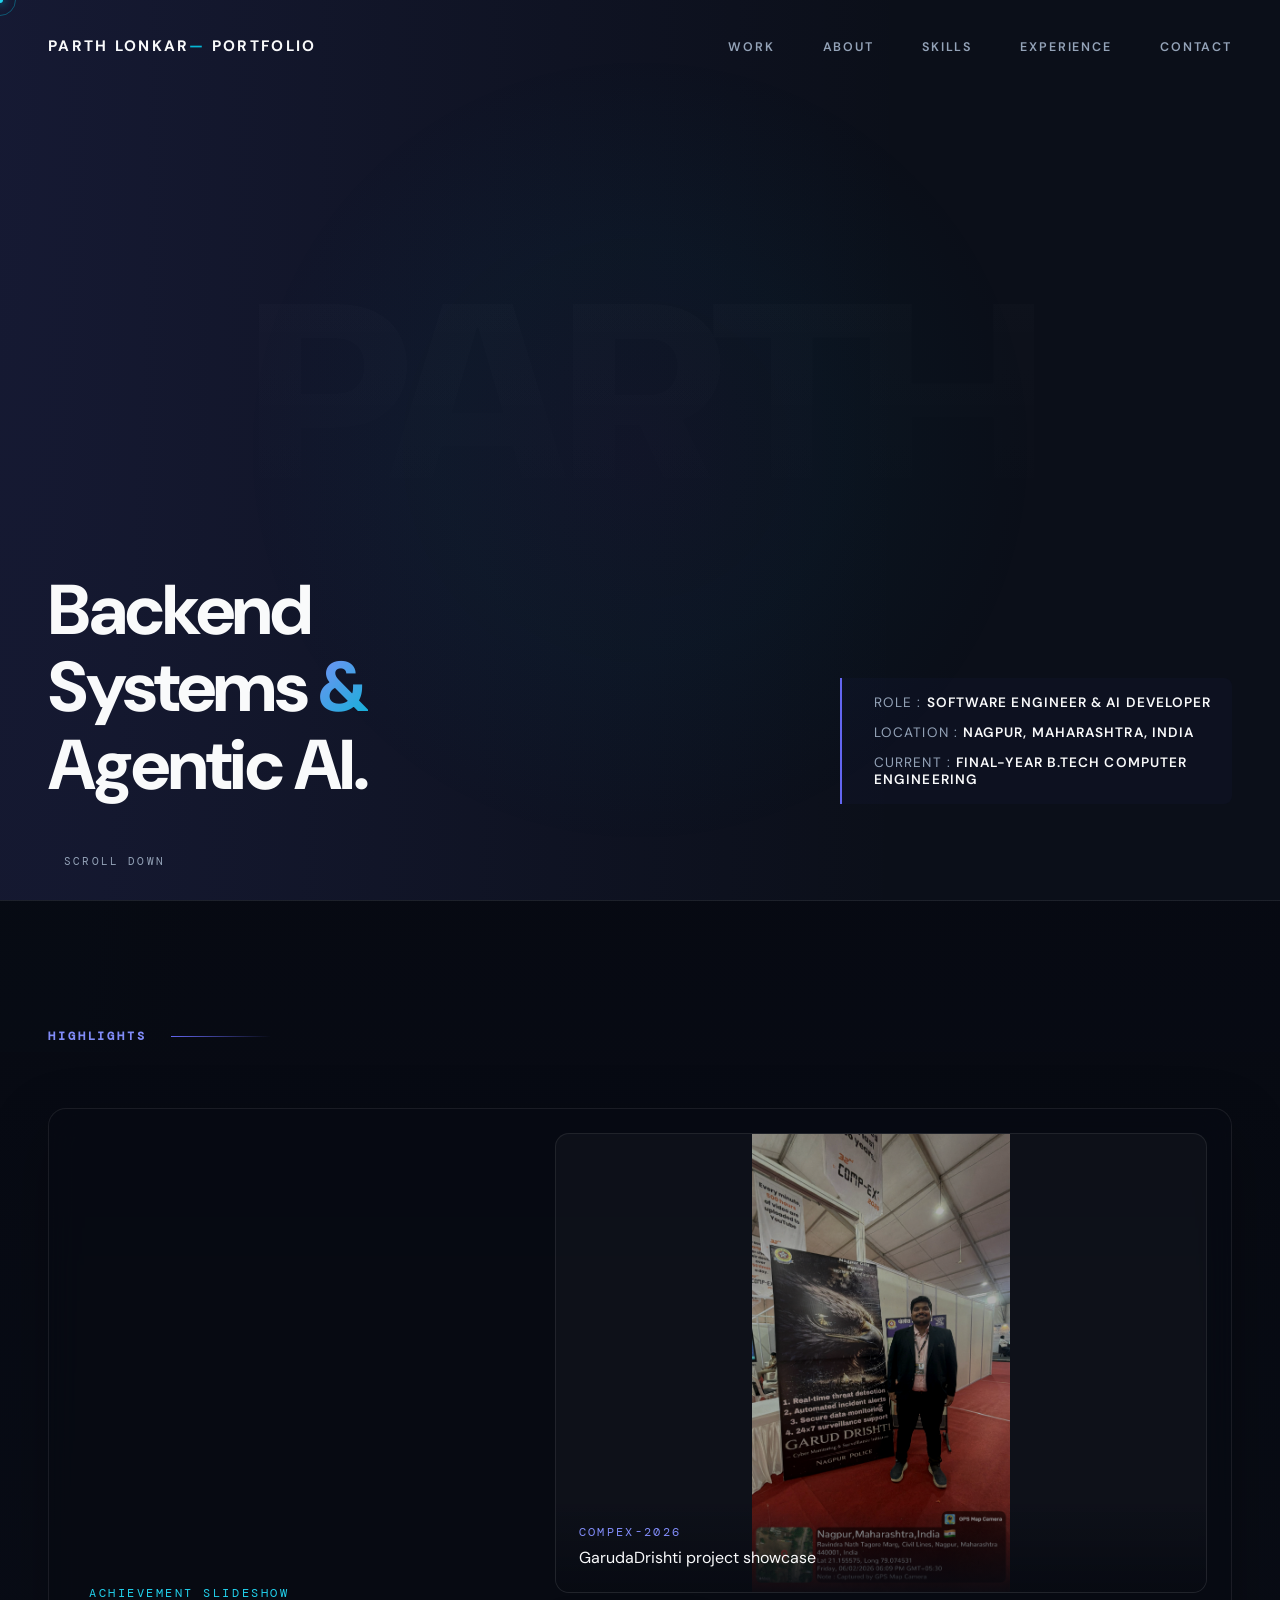
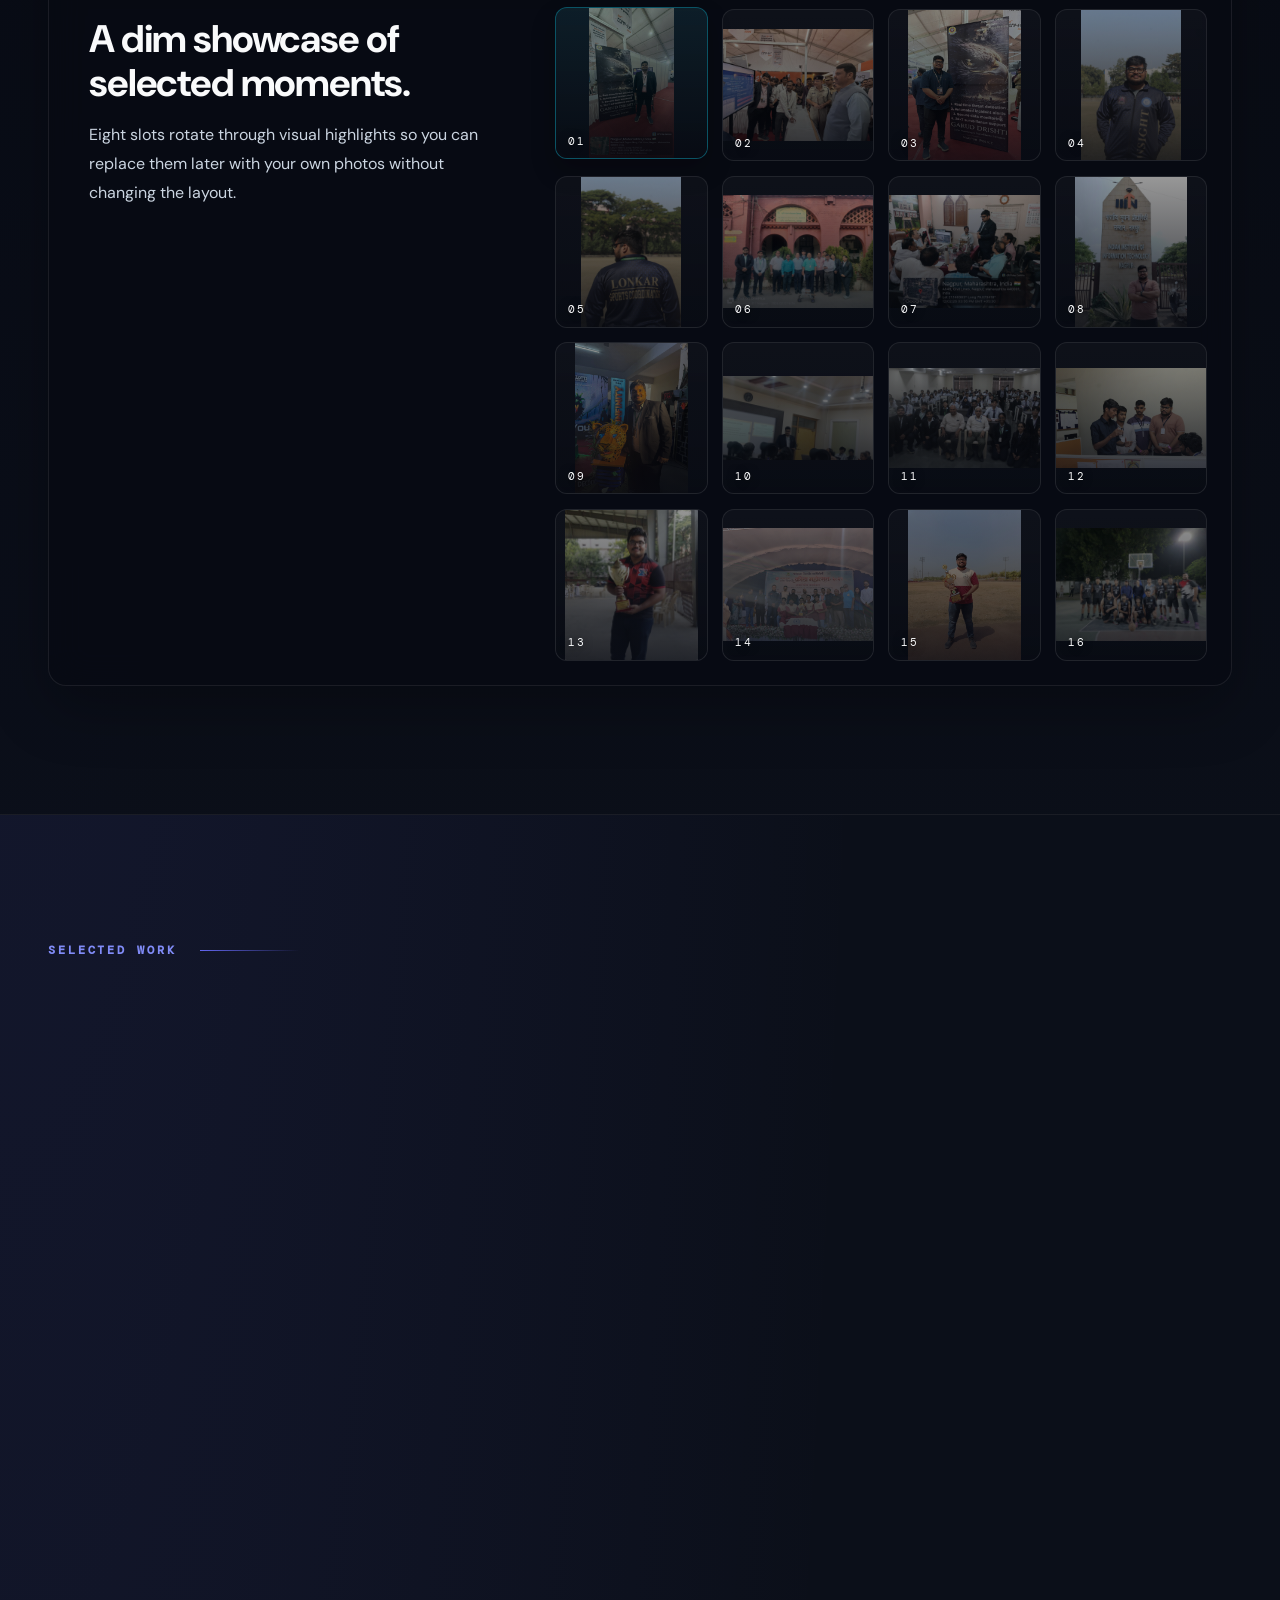
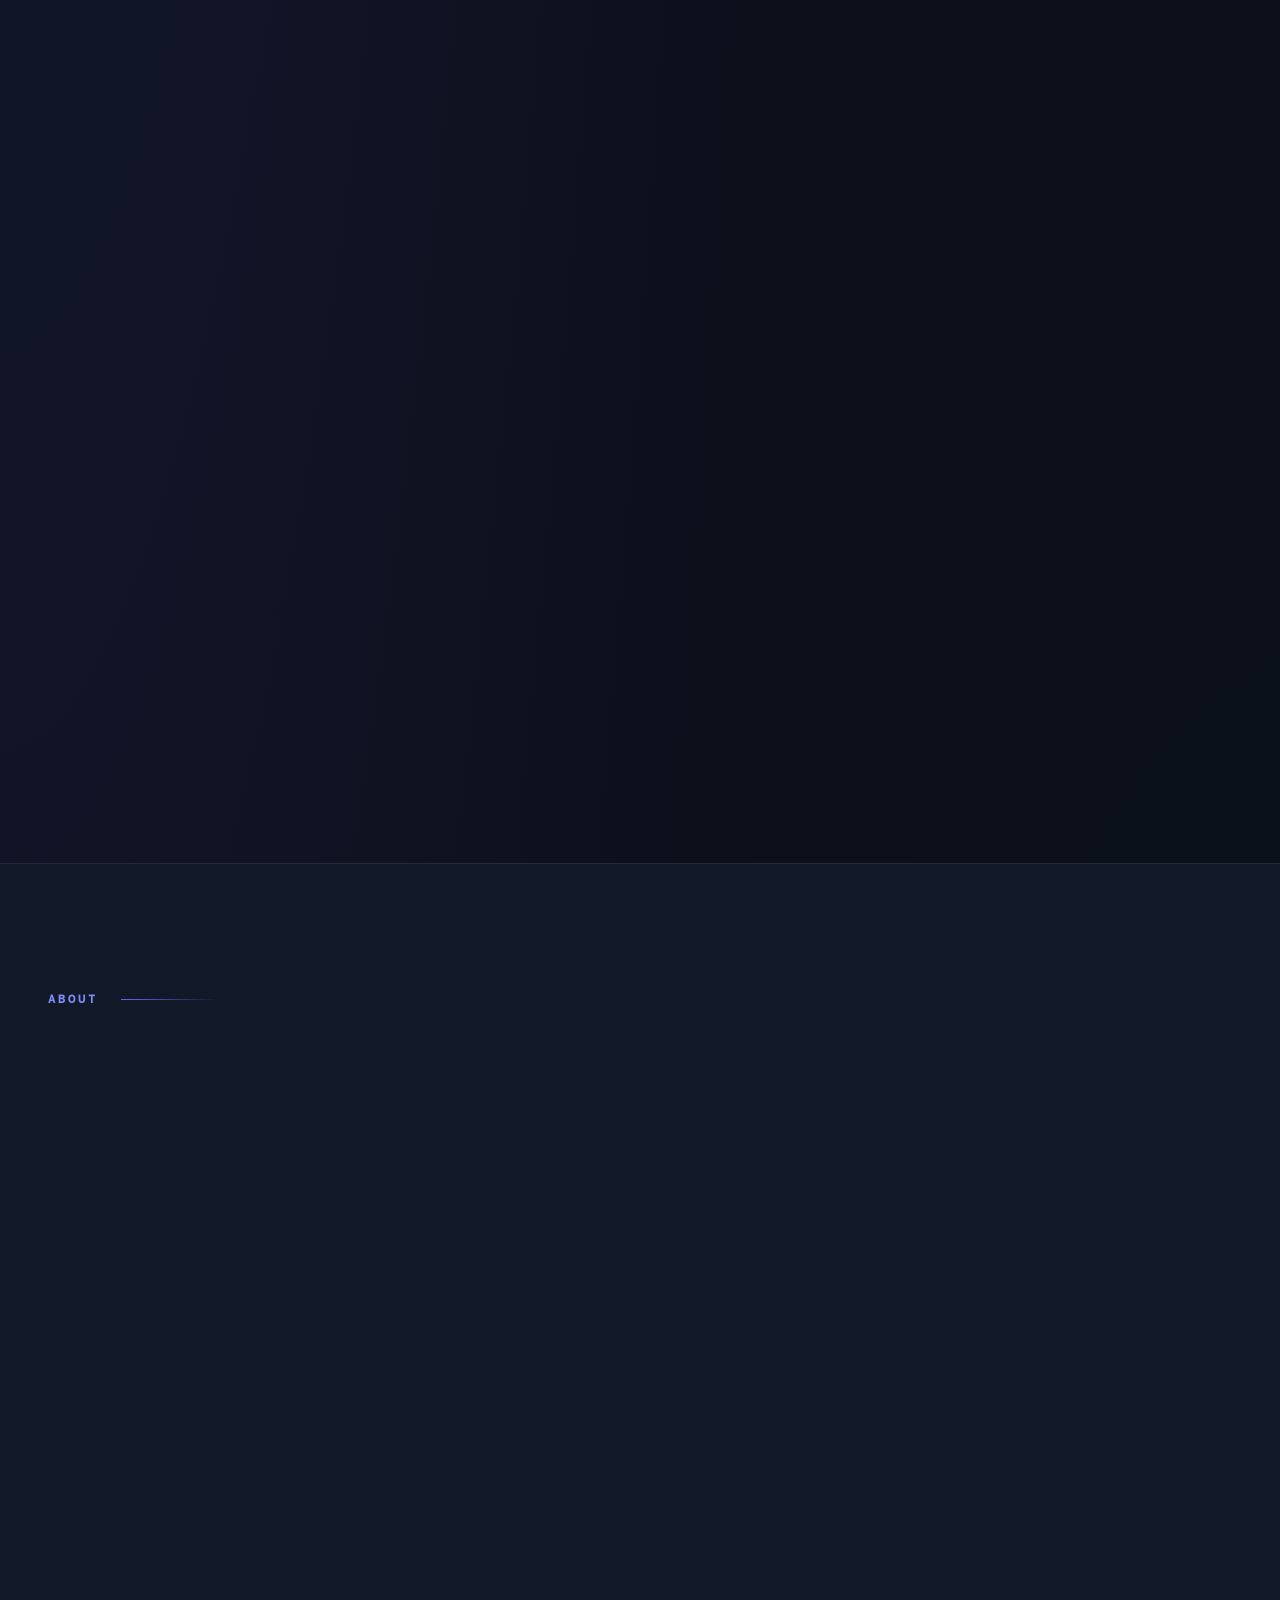
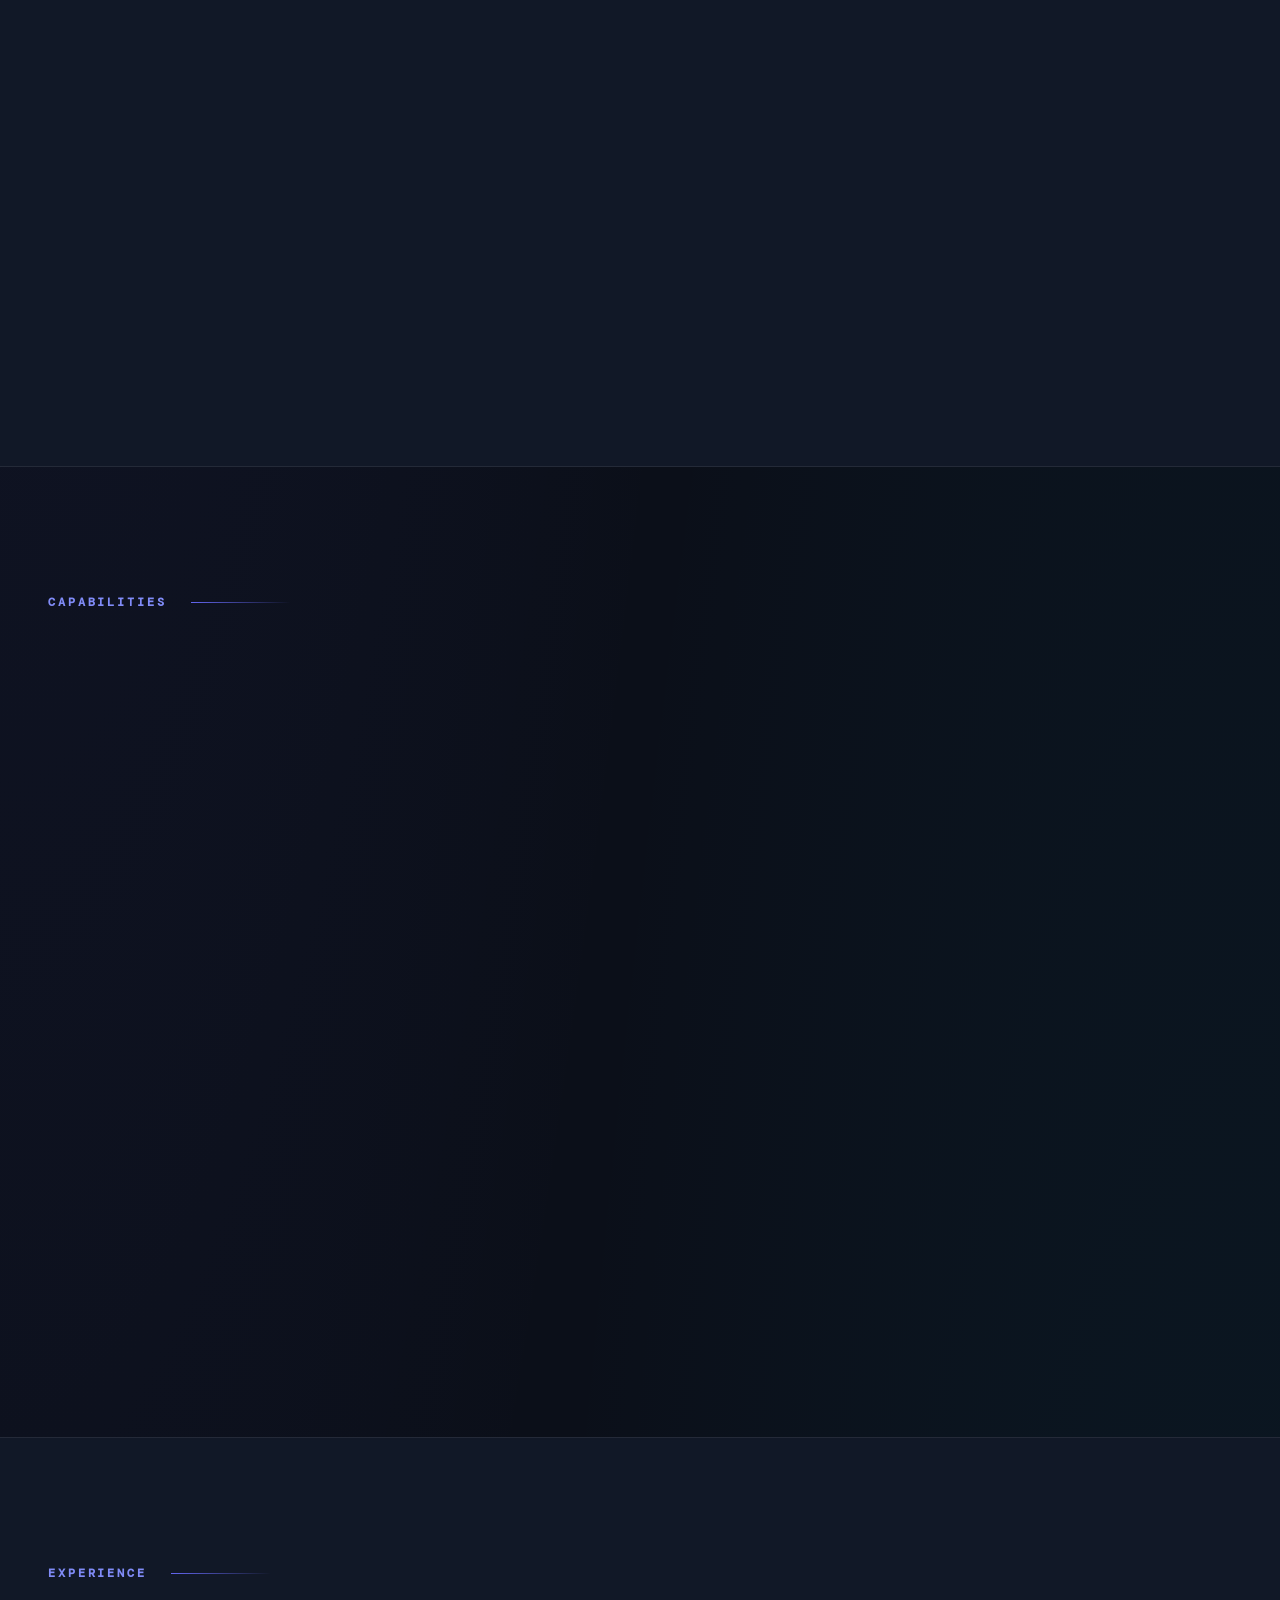
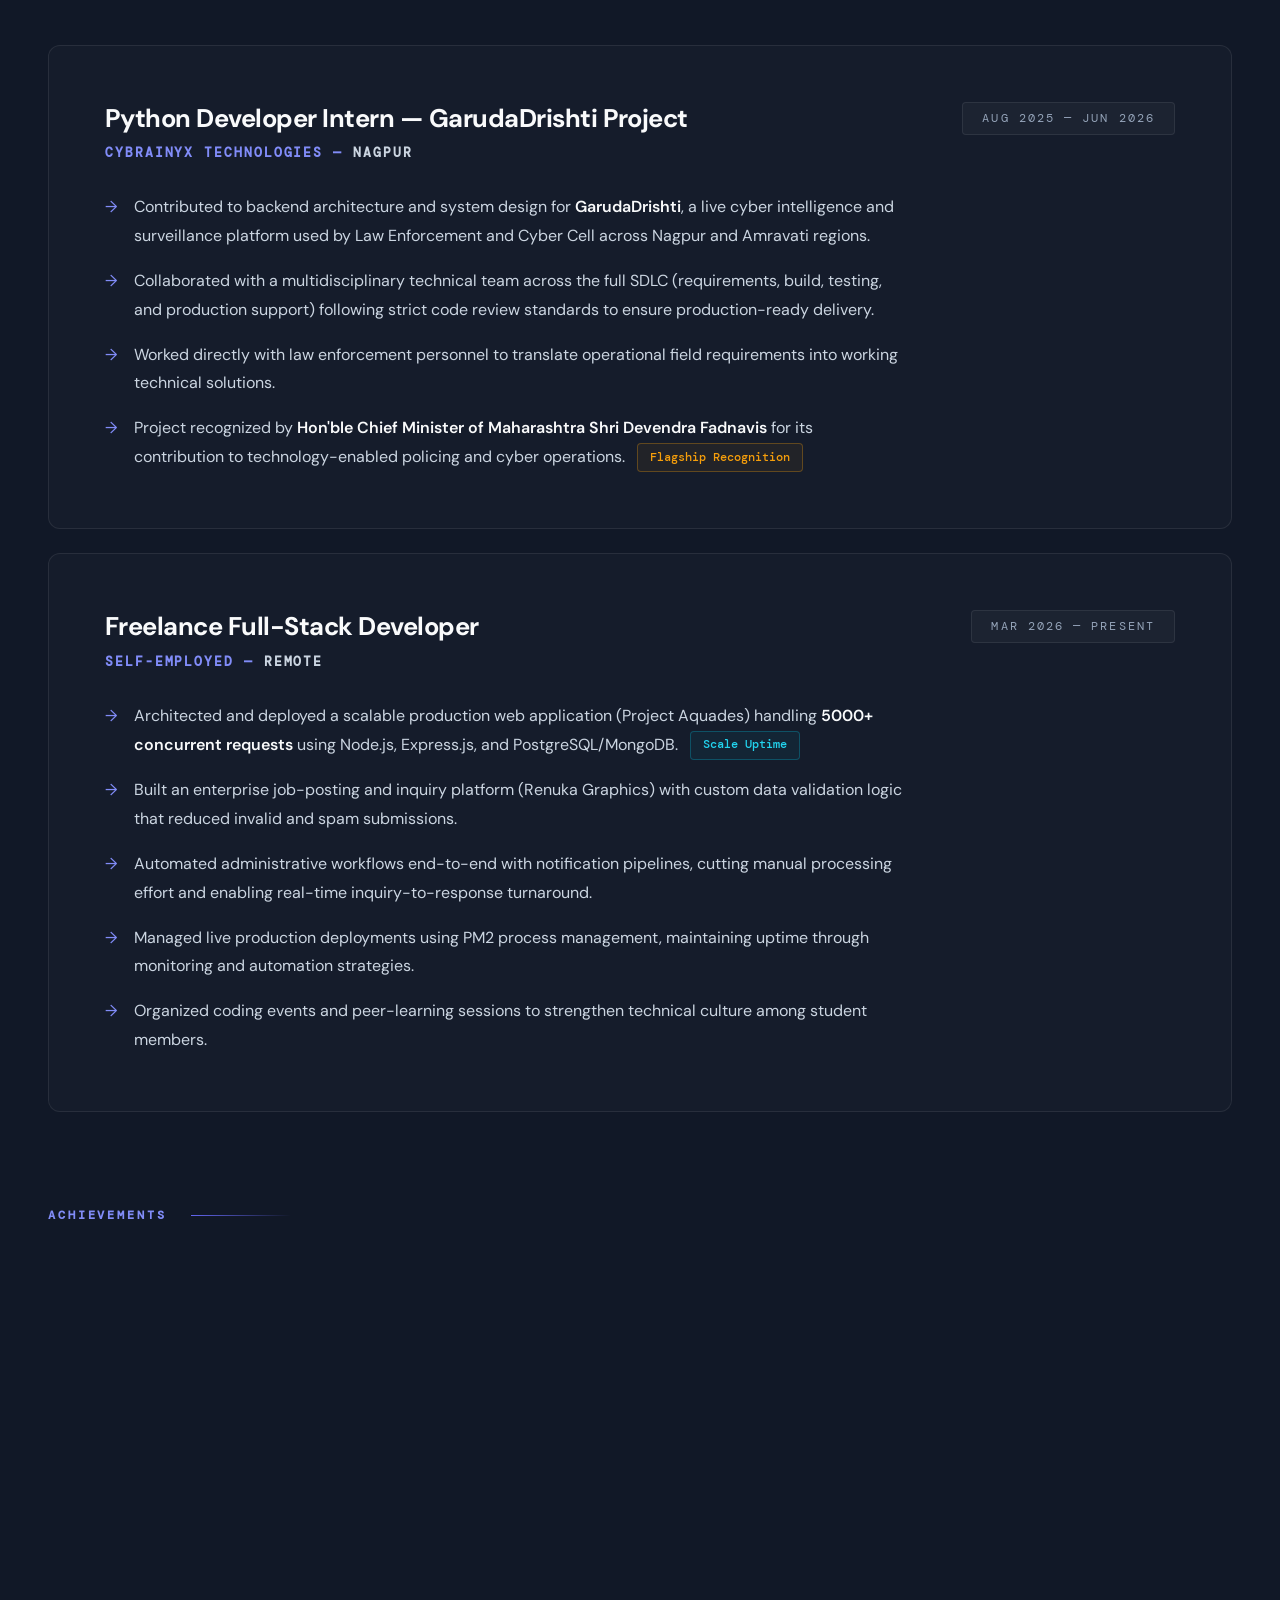
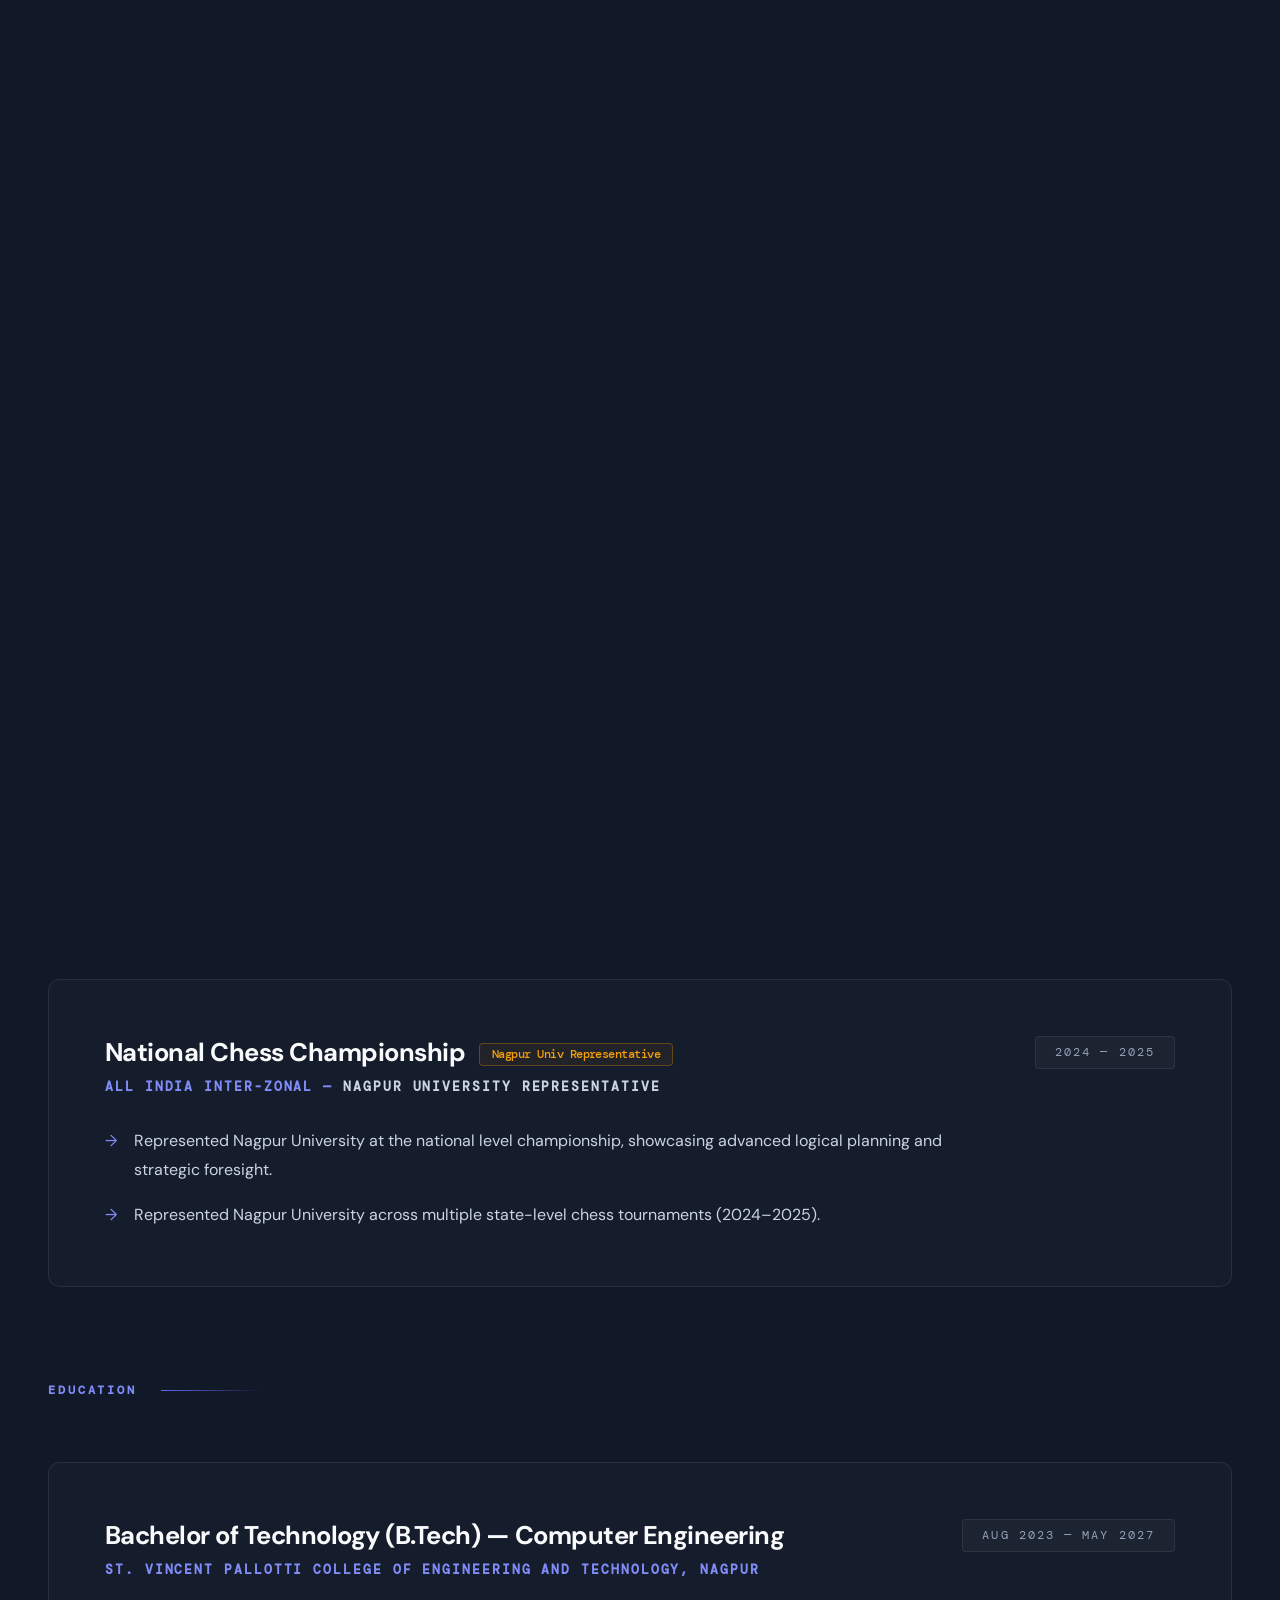
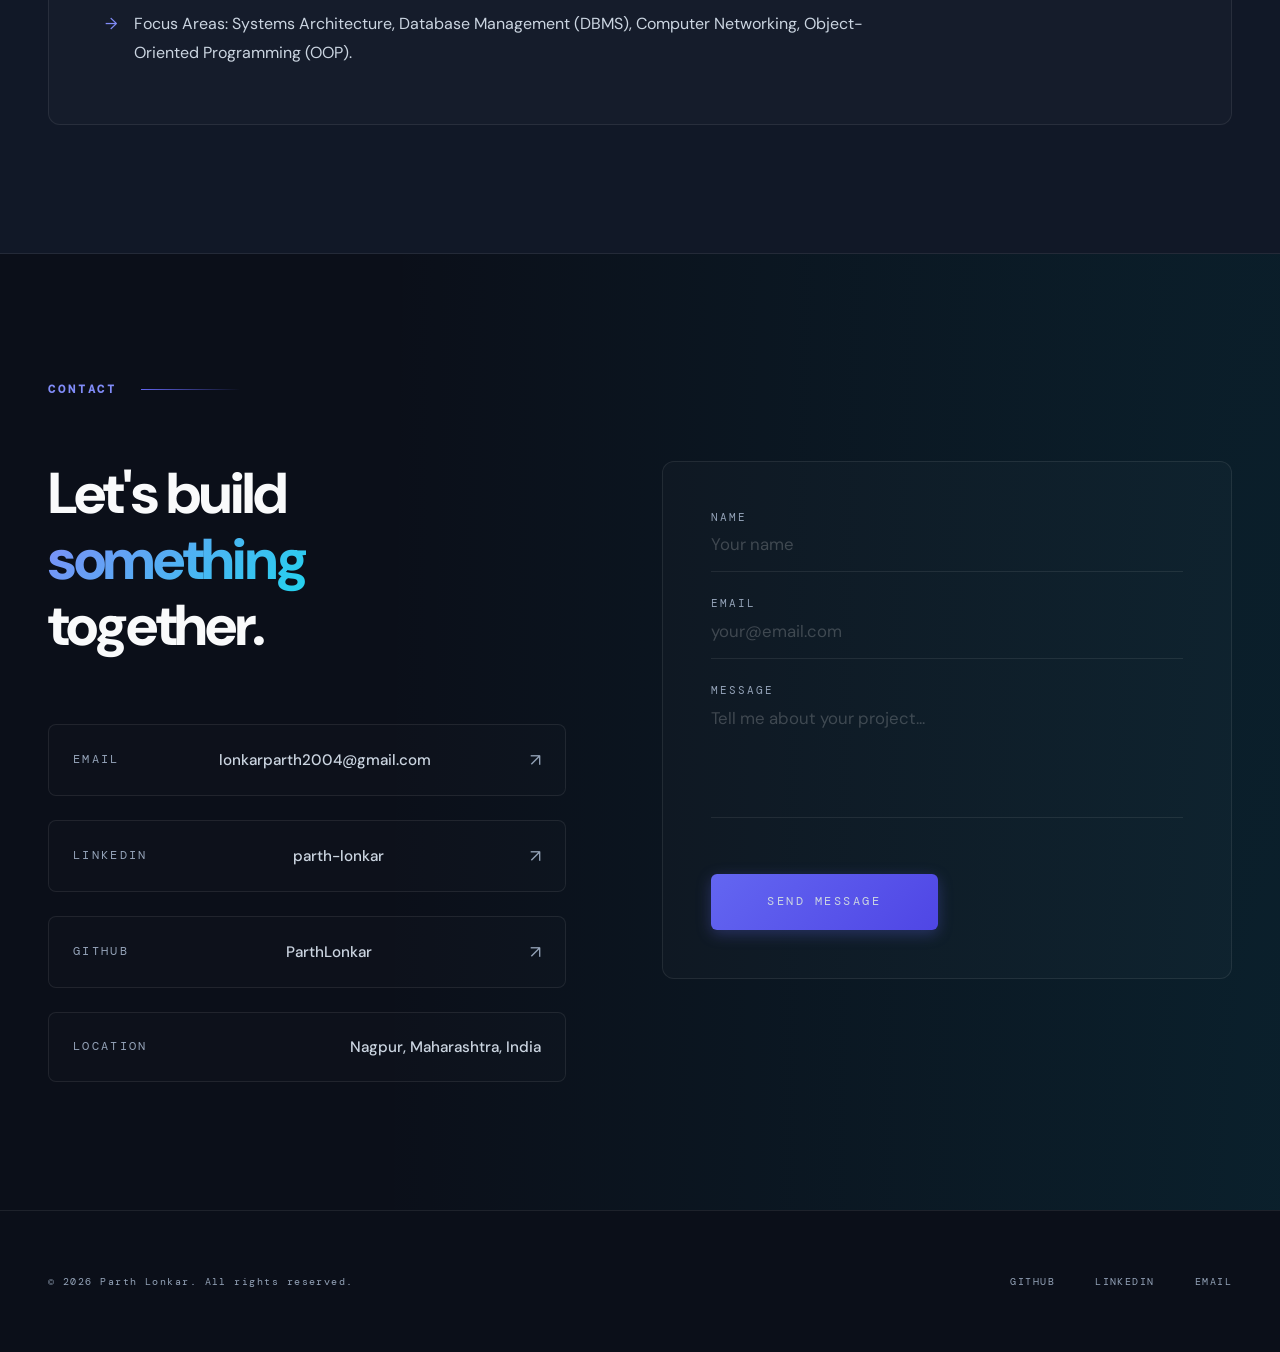
<file: wesbite profile/index.html>
<!DOCTYPE html>
<html lang="en">
<head>
    <meta charset="UTF-8">
    <meta name="viewport" content="width=device-width, initial-scale=1.0">
    <title>Parth Lonkar — Software Engineer &amp; AI Specialist</title>
    <meta name="description" content="Portfolio of Parth Lonkar — Backend-focused Software Engineer &amp; B.Tech Computer Engineering student specializing in scalable systems, AI-driven automation, and web development.">
    
    <!-- Google Fonts -->
    <link rel="preconnect" href="https://fonts.googleapis.com">
    <link rel="preconnect" href="https://fonts.gstatic.com" crossorigin>
    <link href="https://fonts.googleapis.com/css2?family=DM+Sans:opsz,wght@9..40,200;9..40,300;9..40,400;9..40,500;9..40,600&family=DM+Mono:wght@300;400;500&display=swap" rel="stylesheet">
    
    <!-- Link to Modular stylesheet -->
    <link rel="stylesheet" href="assets/css/style.css">
</head>
<body>

    <!-- Custom Cursor elements -->
    <div class="c-dot" id="cDot"></div>
    <div class="c-ring" id="cRing"></div>

    <!-- Page Loading Screen -->
    <div id="loader">
        <div class="loader-inner">
            <div class="loader-name">
                <span>P</span><span>A</span><span>R</span><span>T</span><span>H</span>
                <span>&nbsp;</span>
                <span>L</span><span>O</span><span>N</span><span>K</span><span>A</span><span>R</span>
            </div>
            <div class="loader-line"></div>
        </div>
    </div>

    <!-- Navigation Bar -->
    <nav id="nav">
        <a href="#home" class="nav-logo">Parth Lonkar<span>—</span> PORTFOLIO</a>
        <ul class="nav-links" id="navLinks">
            <li><a href="#work">Work</a></li>
            <li><a href="#about">About</a></li>
            <li><a href="#skills">Skills</a></li>
            <li><a href="#experience">Experience</a></li>
            <li><a href="#contact">Contact</a></li>
        </ul>
        <div class="nav-mobile-btn" id="navBtn">
            <span></span><span></span><span></span>
        </div>
    </nav>

    <!-- Hero Section -->
    <section id="home" class="hero">
        <div class="hero-bg-text" aria-hidden="true">PARTH</div>
        <div class="hero-bottom">
            <h1 class="hero-title">
                <span class="line"><span>Backend</span></span>
                <span class="line"><span>Systems <span>&amp;</span></span></span>
                <span class="line"><span>Agentic AI.</span></span>
            </h1>
            <div class="hero-meta">
                <p>Role : <strong class="highlight-gold">Software Engineer &amp; AI Developer</strong></p>
                <p>Location : <strong>Nagpur, Maharashtra, India</strong></p>
                <p>Current : <strong>Final-Year B.Tech Computer Engineering</strong></p>
            </div>
        </div>
        <div class="hero-scroll-hint">
            <div class="scroll-line"></div>
            <span>Scroll Down</span>
        </div>
    </section>

    <!-- Highlights Slideshow -->
    <section id="highlights" class="highlights">
        <div class="container">
            <div class="section-label">Highlights</div>
            <div class="highlight-panel reveal">
                <div class="highlight-copy">
                    <div class="highlight-kicker">Achievement Slideshow</div>
                    <h2 class="highlight-title">A dim showcase of selected moments.</h2>
                    <p class="highlight-body">Eight slots rotate through visual highlights so you can replace them later with your own photos without changing the layout.</p>
                </div>
                <div class="highlight-slideshow" id="highlightSlideshow">
                    <div class="highlight-stage">
                        <img id="highlightMainImage" src="assets/images/compex.jpeg" alt="Highlight slideshow image">
                        <div class="highlight-stage-overlay">
                            <div class="highlight-stage-label" id="highlightMainLabel">COMPEX</div>
                            <div class="highlight-stage-caption" id="highlightMainCaption">Project COMPEX is the opening highlight in the slideshow.</div>
                        </div>
                    </div>
                    <div class="highlight-thumbs" id="highlightThumbs">
                        <button class="highlight-thumb active" type="button" data-highlight-index="0" data-highlight-src="assets/images/compex.jpeg" data-highlight-alt="COMPEX highlight" data-highlight-label="COMPEX-2026" data-highlight-caption="GarudaDrishti project showcase">
                            <img src="assets/images/compex.jpeg" alt="Highlight 1">
                            <span>01</span>
                        </button>
                        <button class="highlight-thumb" type="button" data-highlight-index="1" data-highlight-src="assets/images/compex2.jpeg" data-highlight-alt="GarudaDrishti project showcase to hon'ble CM Devendra Fadnavis" data-highlight-label="GarudaDrishti" data-highlight-caption="GarudaDrishti project showcase to Hon'ble CM Devendra Fadnavis.">
                            <img src="assets/images/compex2.jpeg" alt="Highlight 2">
                            <span>02</span>
                        </button>
                        <button class="highlight-thumb" type="button" data-highlight-index="2" data-highlight-src="assets/images/winner (6).jpeg" data-highlight-alt="LoanOps AI highlight" data-highlight-label="Compex 2026" data-highlight-caption="Compex day-1">
                            <img src="assets/images/winner (6).jpeg" alt="Highlight 3">
                            <span>03</span>
                        </button>
                        <button class="highlight-thumb" type="button" data-highlight-index="3" data-highlight-src="assets/images/winner (7).jpeg" data-highlight-alt="Aquades highlight" data-highlight-label="Insight Sports event" data-highlight-caption="Event management and sports analytics highlight.">
                            <img src="assets/images/winner (7).jpeg" alt="Highlight 4">
                            <span>04</span>
                        </button>
                        <button class="highlight-thumb" type="button" data-highlight-index="4" data-highlight-src="assets/images/winner (8).jpeg" data-highlight-alt="Agrirakshak highlight" data-highlight-label="Insight Sports event" data-highlight-caption="Insight Sports event management and sports analytics highlight.">
                            <img src="assets/images/winner (8).jpeg" alt="Highlight 5">
                            <span>05</span>
                        </button>
                        <button class="highlight-thumb" type="button" data-highlight-index="5" data-highlight-src="assets/images/winner (4).jpeg" data-highlight-alt="Renuka Graphics highlight" data-highlight-label="Renuka Graphics" data-highlight-caption="UBA project presentation highlight at Krushi Mahavidhyalay, Nagpur">
                            <img src="assets/images/winner (4).jpeg" alt="Highlight 6">
                            <span>06</span>
                        </button>
                        <button class="highlight-thumb" type="button" data-highlight-index="6" data-highlight-src="assets/images/winner (5).jpeg" data-highlight-alt="Achievement highlight 7" data-highlight-label="Highlight 07" data-highlight-caption="UBA project presentation highlight at Krushi Mahavidhyalay, Nagpur">
                            <img src="assets/images/winner (5).jpeg" alt="Highlight 7">
                            <span>07</span>
                        </button>
                        <button class="highlight-thumb" type="button" data-highlight-index="7" data-highlight-src="assets/images/winner (9).jpeg" data-highlight-alt="Achievement highlight 8" data-highlight-label="IIIT,Nagpur Hackathon" data-highlight-caption="IIIT, Nagpur Shortlisted in top 12 amongts 500+ teams">
                            <img src="assets/images/winner (9).jpeg" alt="Highlight 8">
                            <span>08</span>
                        </button>
                        <button class="highlight-thumb" type="button" data-highlight-index="8" data-highlight-src="assets/images/winner (10).jpeg" data-highlight-alt="Achievement highlight 9" data-highlight-label="Infinity Departmental event " data-highlight-caption="Contributed to the I&V team for the MVP department owned Chatbot named Jaguar">
                            <img src="assets/images/winner (10).jpeg" alt="Highlight 9">
                            <span>09</span>
                            <button class="highlight-thumb" type="button" data-highlight-index="9" data-highlight-src="assets/images/winner (14).jpeg" data-highlight-alt="Achievement highlight 9" data-highlight-label="UBA - Agrobot presentation" data-highlight-caption="UBA presentation to Management level @St. Vincent Pallotti College of Engineering and Technology">
                            <img src="assets/images/winner (14).jpeg" alt="Highlight 10">
                            <span>10</span>
                        </button>
                        <button class="highlight-thumb" type="button" data-highlight-index="10" data-highlight-src="assets/images/winner (2).jpeg" data-highlight-alt="Achievement highlight 9" data-highlight-label="Agentic Ai workshop" data-highlight-caption="Coordinated at institute level event for agentic ai hands-on workshop">
                            <img src="assets/images/winner (2).jpeg" alt="Highlight 10">
                            <span>11</span>
                        </button>
                        <button class="highlight-thumb" type="button" data-highlight-index="11" data-highlight-src="assets/images/winner (3).jpeg" data-highlight-alt="Achievement highlight 9" data-highlight-label="Hackathon" data-highlight-caption="Swalambh hackathon top 15 finish presentation">
                            <img src="assets/images/winner (3).jpeg" alt="Highlight 11">
                            <span>12</span>
                        </button>
                        <button class="highlight-thumb" type="button" data-highlight-index="12" data-highlight-src="assets/images/winner (1).jpeg" data-highlight-alt="Achievement highlight 9" data-highlight-label="Rtmnu organised chess event" data-highlight-caption="Won 2nd prize at rtmnu organised university level chess tournament">
                            <img src="assets/images/winner (1).jpeg" alt="Highlight 12">
                            <span>13</span>
                        </button>
                        <button class="highlight-thumb" type="button" data-highlight-index="13" data-highlight-src="assets/images/winner (18).jpeg" data-highlight-alt="Achievement highlight 9" data-highlight-label="Ashwamedh inter university chess tournament" data-highlight-caption="Won 3rd prize for rtmnu at inter university at all maharashtra level.">
                            <img src="assets/images/winner (18).jpeg" alt="Highlight 13">
                            <span>14</span>
                        </button>
                        <button class="highlight-thumb" type="button" data-highlight-index="14" data-highlight-src="assets/images/winner (16).jpeg" data-highlight-alt="Achievement highlight 9" data-highlight-label="Ashwamedh inter university chess tournament" data-highlight-caption="Won 3rd prize for rtmnu at inter university at all maharashtra level.">
                            <img src="assets/images/winner (16).jpeg" alt="Highlight 14">
                            <span>15</span>
                        </button>
                        <button class="highlight-thumb" type="button" data-highlight-index="15" data-highlight-src="assets/images/winner (11).jpeg" data-highlight-alt="Achievement highlight 9" data-highlight-label="Highlight 09" data-highlight-caption="Won 2nd rank at inter college rtmnu organised basketball event at rtmnu ground.">
                            <img src="assets/images/winner (11).jpeg" alt="Highlight 15">
                            <span>16</span>
                        </button>
                    </div>
                </div>
            </div>
        </div>
    </section>
    <!-- Work Section -->
    <section id="work">
        <div class="section-label">Selected Work</div>
        <div class="work-grid">

            <!-- 01 Wide: GarudaDrishti -->
            <div class="work-item wide">
                <div class="work-thumb">
                    <div class="work-graphic-container">
                        <img src="assets/images/garuda_drishti.jpg" alt="GarudaDrishti Cyber Intelligence Threat Map Dashboard" class="project-img">
                    </div>
                </div>
                <div class="work-overlay">
                    <div class="work-info">
                        <div class="work-num">01 / FEATURED FLAGSHIP</div>
                        <h3 class="work-title">Project GarudaDrishti</h3>
                        <div class="work-tags">
                            <span class="work-tag highlight-cyan">Live Surveillance Platform</span>
                            <span class="work-tag">Law Enforcement</span>
                            
                        </div>
                    </div>
                </div>
            </div>

            <!-- 02: CodeRed LoanOps-AI -->
            <div class="work-item">
                <div class="work-thumb">
                    <div class="work-graphic-container">
                        <img src="assets/images/loanops_ai.jpg" alt="CodeRed LoanOps-AI Neural Network Orchestration Flow" class="project-img">
                    </div>
                </div>
                <div class="work-overlay">
                    <div class="work-info">
                        <div class="work-num">02</div>
                        <h3 class="work-title"><a href="https://github.com/ParthLonkar/CodeRed_LoanOps-AI" target="_blank">CodeRed LoanOps-AI</a></h3>
                        <div class="work-tags">
                            <span class="work-tag highlight-gold">Multi-Agent RAG</span>
                            <span class="work-tag">Agentic Sales Workflow</span>
                            <span class="work-tag">Python</span>
                        </div>
                    </div>
                </div>
            </div>

            <!-- 03: Project Aquades -->
            <div class="work-item">
                <div class="work-thumb">
                    <div class="work-graphic-container">
                        <img src="assets/images/aquades.jpg" alt="Project Aquades High Performance Datacenter Cluster" class="project-img">
                    </div>
                </div>
                <div class="work-overlay">
                    <div class="work-info">
                        <div class="work-num">03</div>
                        <h3 class="work-title"><a href="https://www.aquades.net" target="_blank">Project Aquades</a></h3>
                        <div class="work-tags">
                            <span class="work-tag highlight-cyan">High Traffic Stack</span>
                            <span class="work-tag">5000+ Req/Sec Uptime</span>
                            <span class="work-tag">Node.js / Express</span>
                        </div>
                    </div>
                </div>
            </div>

            <!-- 04: Project Agrirakshak -->
            <div class="work-item">
                <div class="work-thumb">
                    <div class="work-graphic-container">
                        <img src="assets/images/agrirakshak.jpg" alt="Project Agrirakshak Futuristic Crop Field Dashboard Analytics" class="project-img">
                    </div>
                </div>
                <div class="work-overlay">
                    <div class="work-info">
                        <div class="work-num">04</div>
                        <h3 class="work-title"><a href="https://github.com/ParthLonkar/PS-3-_GDGNAGPUR_CodeAlpha" target="_blank">Project Agrirakshak</a></h3>
                        <div class="work-tags">
                            <span class="work-tag highlight-cyan">Agricultural ML Model</span>
                            <span class="work-tag">Mandi Price Feed APIs</span>
                            <span class="work-tag">PostgreSQL</span>
                        </div>
                    </div>
                </div>
            </div>

            <!-- 05: Renuka Graphics -->
            <div class="work-item">
                <div class="work-thumb">
                    <div class="work-graphic-container">
                        <img src="assets/images/renuka_graphics.jpg" alt="Renuka Graphics Modern UI Dashboard and Workflow Board" class="project-img">
                    </div>
                </div>
                <div class="work-overlay">
                    <div class="work-info">
                        <div class="work-num">05</div>
                        <h3 class="work-title"><a href="https://www.renukagraphics.in" target="_blank">Renuka Graphics</a></h3>
                        <div class="work-tags">
                            <span class="work-tag highlight-gold">Product Inquiry</span>
                            <span class="work-tag">Spam-Reduction Validation</span>
                            <span class="work-tag">Notification Automation</span>
                        </div>
                    </div>
                </div>
            </div>

        </div>
    </section>

    <!-- About Section -->
    <section id="about">
        <div class="container">
            <div class="section-label">About</div>
            <div class="about-grid reveal">
                <div class="about-photo-col">
                    <img src="profile.jpeg" alt="Parth Lonkar">
                    <span class="about-photo-num">01 / PROFILE</span>
                </div>
                <div class="about-text-col">
                    <h2 class="about-headline">
                        Engineering robust backend logic and intelligent agentic workflows to build high-performance systems.
                    </h2>
                    <div class="about-body">
                        <p>I am a final-year B.Tech Computer Engineering student at <strong class="highlight-text">St. Vincent Pallotti College of Engineering and Technology, Nagpur</strong>. My work focuses on constructing backend architectures, writing secure RESTful APIs, and implementing automated workflows using AI agent frameworks.</p>
                        <p>During my tenure as a Python Developer Intern at <strong class="highlight-text">Cybrainyx Technologies</strong>, I led system design contributions for <strong class="highlight-gold">GarudaDrishti</strong> — a live cyber intelligence platform utilized by law enforcement across Nagpur and Amravati regions, subsequently recognized by the <strong class="highlight-gold">Hon'ble Chief Minister of Maharashtra Devendra Fadnavis</strong>.</p>
                        <p>When I'm not programming, I play competitive chess. I represented Nagpur University at the <strong class="highlight-cyan">All India Inter-Zonal Chess Championship</strong> and continue to participate in state championships, leveraging strategic and analytical patterns from the board to write cleaner systems code.</p>
                    </div>
                    <div class="about-stats">
                        <div class="about-stat">
                            <div class="about-stat-num counter highlight-gold" data-target="5">0</div>
                            <div class="about-stat-label">Industrial Projects</div>
                        </div>
                        <div class="about-stat">
                            <div class="about-stat-num counter highlight-cyan" data-target="8">0</div>
                            <div class="about-stat-label">Hackathon Finals</div>
                        </div>
                        <div class="about-stat">
                            <div class="about-stat-num counter highlight-gold" data-target="3">0</div>
                            <div class="about-stat-label">Live Projects</div>
                        </div>
                    </div>
                </div>
            </div>
        </div>
    </section>

    <!-- Skills Section -->
    <section id="skills">
        <div class="container">
            <div class="section-label">Capabilities</div>
            <div class="skills-list">
                <div class="skill-row reveal">
                    <span class="skill-row-num">01</span>
                    <span class="skill-row-name">Languages</span>
                    <div class="skill-row-tags">
                        <span class="skill-row-tag">Python</span>
                        <span class="skill-row-tag">JavaScript</span>
                        <span class="skill-row-tag">C</span>
                        <span class="skill-row-tag">C++</span>
                        <span class="skill-row-tag">SQL</span>
                    </div>
                </div>
                <div class="skill-row reveal">
                    <span class="skill-row-num">02</span>
                    <span class="skill-row-name">Backend &amp; APIs</span>
                    <div class="skill-row-tags">
                        <span class="skill-row-tag">Node.js</span>
                        <span class="skill-row-tag">Express.js</span>
                        <span class="skill-row-tag">FastAPI</span>
                        <span class="skill-row-tag">Flask</span>
                        <span class="skill-row-tag">RESTful API Design</span>
                        <span class="skill-row-tag">JWT Auth</span>
                        <span class="skill-row-tag">WebSockets</span>
                    </div>
                </div>
                <div class="skill-row reveal">
                    <span class="skill-row-num">03</span>
                    <span class="skill-row-name">Databases</span>
                    <div class="skill-row-tags">
                        <span class="skill-row-tag">MongoDB</span>
                        <span class="skill-row-tag">PostgreSQL</span>
                        <span class="skill-row-tag">MySQL</span>
                        <span class="skill-row-tag">SQLite</span>
                        <span class="skill-row-tag">Schema Design</span>
                    </div>
                </div>
                <div class="skill-row reveal">
                    <span class="skill-row-num">04</span>
                    <span class="skill-row-name">AI / ML &amp; Automation</span>
                    <div class="skill-row-tags">
                        <span class="skill-row-tag">RAG Platforms</span>
                        <span class="skill-row-tag">Agentic AI Dev</span>
                        <span class="skill-row-tag">Scikit-Learn</span>
                        <span class="skill-row-tag">Pandas</span>
                        <span class="skill-row-tag">OpenCV</span>
                        <span class="skill-row-tag">Selenium</span>
                        <span class="skill-row-tag">Playwright</span>
                    </div>
                </div>
                <div class="skill-row reveal">
                    <span class="skill-row-num">05</span>
                    <span class="skill-row-name">DevOps &amp; Tools</span>
                    <div class="skill-row-tags">
                        <span class="skill-row-tag">PM2 Process</span>
                        <span class="skill-row-tag">Production Server Admin</span>
                        <span class="skill-row-tag">SSH</span>
                        <span class="skill-row-tag">Log Monitoring</span>
                        <span class="skill-row-tag">Git &amp; GitHub</span>
                    </div>
                </div>
            </div>
        </div>
    </section>

    <!-- Experience Section -->
    <section id="experience">
        <div class="container">
            <div class="section-label">Experience</div>
            <div class="exp-list">

                <!-- Cybrainyx Technologies -->
                <div class="exp-item reveal">
                    <div class="exp-left">
                        <h3 class="exp-role">Python Developer Intern — GarudaDrishti Project</h3>
                        <div class="exp-company">Cybrainyx Technologies — <span>Nagpur</span></div>
                        <ul class="exp-points">
                            <li>Contributed to backend architecture and system design for <strong class="highlight-cyan">GarudaDrishti</strong>, a live cyber intelligence and surveillance platform used by Law Enforcement and Cyber Cell across Nagpur and Amravati regions.</li>
                            <li>Collaborated with a multidisciplinary technical team across the full SDLC (requirements, build, testing, and production support) following strict code review standards to ensure production-ready delivery.</li>
                            <li>Worked directly with law enforcement personnel to translate operational field requirements into working technical solutions.</li>
                            <li>Project recognized by <strong class="highlight-gold">Hon'ble Chief Minister of Maharashtra Shri Devendra Fadnavis</strong> for its contribution to technology-enabled policing and cyber operations. <span class="inline-badge badge-gold">Flagship Recognition</span></li>
                        </ul>
                    </div>
                    <div class="exp-date">Aug 2025 — Jun 2026</div>
                </div>

                <!-- Freelance Full-Stack Developer -->
                <div class="exp-item reveal">
                    <div class="exp-left">
                        <h3 class="exp-role">Freelance Full-Stack Developer</h3>
                        <div class="exp-company">Self-employed — <span>Remote</span></div>
                        <ul class="exp-points">
                            <li>Architected and deployed a scalable production web application (Project Aquades) handling <strong class="highlight-cyan">5000+ concurrent requests</strong> using Node.js, Express.js, and PostgreSQL/MongoDB. <span class="inline-badge badge-cyan">Scale Uptime</span></li>
                            <li>Built an enterprise job-posting and inquiry platform (Renuka Graphics) with custom data validation logic that reduced invalid and spam submissions.</li>
                            <li>Automated administrative workflows end-to-end with notification pipelines, cutting manual processing effort and enabling real-time inquiry-to-response turnaround.</li>
                            <li>Managed live production deployments using PM2 process management, maintaining uptime through monitoring and automation strategies.</li>
                            <li>Organized coding events and peer-learning sessions to strengthen technical culture among student members.</li>
                        </ul>
                    </div>
                    <div class="exp-date">Mar 2026 — Present</div>
                </div>

            </div>

            <div class="section-label" style="margin-top: 6rem;">Achievements</div>
            <div class="exp-list">

                <!-- Idea Hackathon -->
                <div class="exp-item reveal">
                    <div class="exp-left">
                        <h3 class="exp-role">Finalist — Idea Hackathon <span class="inline-badge badge-gold">Top 30</span></h3>
                        <div class="exp-company">National Scale Competition</div>
                        <ul class="exp-points">
                            <li>Selected in the <strong>Top 30 out of 500+ teams</strong> for advanced scraping and data pipelines.</li>
                        </ul>
                    </div>
                    <div class="exp-date">Jul 2025</div>
                </div>

                <!-- IIIT Nagpur Hackathon -->
                <div class="exp-item reveal">
                    <div class="exp-left">
                        <h3 class="exp-role">Finalist — IIIT Nagpur Hackathon <span class="inline-badge badge-cyan">Top 12</span></h3>
                        <div class="exp-company">IIIT Nagpur Campus</div>
                        <ul class="exp-points">
                            <li>Finished in the <strong>Top 12 out of 500+ competing teams</strong> for on-campus finals.</li>
                        </ul>
                    </div>
                    <div class="exp-date">Oct 2025</div>
                </div>

                <!-- SIT Nagpur Hackathon -->
                <div class="exp-item reveal">
                    <div class="exp-left">
                        <h3 class="exp-role">Finalist — SIT Nagpur Hackathon <span class="inline-badge badge-cyan">Top 60</span></h3>
                        <div class="exp-company">Symbiosis Institute of Technology</div>
                        <ul class="exp-points">
                            <li>Selected in the <strong>Top 60 out of 200+ teams</strong> for on-campus final project presentations.</li>
                        </ul>
                    </div>
                    <div class="exp-date">Feb 2026</div>
                </div>

                <!-- Swalambh Hackathon -->
                <div class="exp-item reveal">
                    <div class="exp-left">
                        <h3 class="exp-role">Finalist — Swalambh Hackathon <span class="inline-badge badge-gold">Top 60</span></h3>
                        <div class="exp-company">National Scale Event</div>
                        <ul class="exp-points">
                            <li>Placed in the <strong>Top 60 out of 500+ competing teams</strong> for on-campus finals.</li>
                        </ul>
                    </div>
                    <div class="exp-date">Feb 2026</div>
                </div>

                <!-- Adobe Hackathon -->
                <div class="exp-item reveal">
                    <div class="exp-left">
                        <h3 class="exp-role">Participated — Adobe Hackathon</h3>
                        <div class="exp-company">Adobe Online Hackathon</div>
                        <ul class="exp-points">
                            <li>Successfully designed and submitted a project for the national-level online Adobe hackathon.</li>
                        </ul>
                    </div>
                    <div class="exp-date">Sep 2025</div>
                </div>

                <!-- Chess National Championship -->
                <div class="exp-item reveal">
                    <div class="exp-left">
                        <h3 class="exp-role">National Chess Championship <span class="inline-badge badge-gold">Nagpur Univ Representative</span></h3>
                        <div class="exp-company">All India Inter-Zonal — <span>Nagpur University Representative</span></div>
                        <ul class="exp-points">
                            <li>Represented Nagpur University at the national level championship, showcasing advanced logical planning and strategic foresight.</li>
                            <li>Represented Nagpur University across multiple state-level chess tournaments (2024–2025).</li>
                        </ul>
                    </div>
                    <div class="exp-date">2024 — 2025</div>
                </div>

            </div>

            <div class="section-label" style="margin-top: 6rem;">Education</div>
            <div class="exp-list">
                
                <div class="exp-item reveal">
                    <div class="exp-left">
                        <h3 class="exp-role">Bachelor of Technology (B.Tech) — Computer Engineering</h3>
                        <div class="exp-company">St. Vincent Pallotti College of Engineering and Technology, Nagpur</div>
                        <ul class="exp-points">
                            <li>Focus Areas: Systems Architecture, Database Management (DBMS), Computer Networking, Object-Oriented Programming (OOP).</li>
                        </ul>
                    </div>
                    <div class="exp-date">Aug 2023 — May 2027</div>
                </div>

            </div>

        </div>
    </section>

    <!-- Contact Section -->
    <section id="contact">
        <div class="container">
            <div class="section-label">Contact</div>
            <div class="contact-inner">
                <div>
                    <h2 class="contact-headline reveal">Let's build<br><span>something</span><br>together.</h2>
                    <div class="contact-links reveal">
                        <a href="mailto:lonkarparth2004@gmail.com" class="contact-link-item">
                            <span class="contact-link-label">Email</span>
                            <span class="contact-link-value">lonkarparth2004@gmail.com</span>
                            <span class="contact-arrow">↗</span>
                        </a>
                        <a href="https://www.linkedin.com/in/parth-lonkar-9b6161302/" target="_blank" class="contact-link-item">
                            <span class="contact-link-label">LinkedIn</span>
                            <span class="contact-link-value">parth-lonkar</span>
                            <span class="contact-arrow">↗</span>
                        </a>
                        <a href="https://github.com/ParthLonkar" target="_blank" class="contact-link-item">
                            <span class="contact-link-label">GitHub</span>
                            <span class="contact-link-value">ParthLonkar</span>
                            <span class="contact-arrow">↗</span>
                        </a>
                        <div class="contact-link-item">
                            <span class="contact-link-label">Location</span>
                            <span class="contact-link-value">Nagpur, Maharashtra, India</span>
                        </div>
                    </div>
                </div>
                <div>
                    <form class="contact-form reveal" id="contactForm">
                        <div class="form-row">
                            <label for="name">Name</label>
                            <input type="text" id="name" name="name" placeholder="Your name" required>
                        </div>
                        <div class="form-row">
                            <label for="email">Email</label>
                            <input type="email" id="email" name="email" placeholder="your@email.com" required>
                        </div>
                        <div class="form-row">
                            <label for="message">Message</label>
                            <textarea id="message" name="message" placeholder="Tell me about your project..." required></textarea>
                        </div>
                        <button type="submit" class="submit-btn" id="submitBtn">
                            <span>Send Message</span>
                        </button>
                        <div id="formStatus" class="form-status" style="display:none;"></div>
                    </form>
                </div>
            </div>
        </div>
    </section>

    <!-- Footer -->
    <footer>
        <span class="footer-copy">© 2026 Parth Lonkar. All rights reserved.</span>
        <div class="footer-socials">
            <a href="https://github.com/ParthLonkar" target="_blank">GitHub</a>
            <a href="https://www.linkedin.com/in/parth-lonkar-9b6161302/" target="_blank">LinkedIn</a>
            <a href="mailto:lonkarparth2004@gmail.com">Email</a>
        </div>
    </footer>

    <!-- Link to Modular Javascript -->
    <script src="assets/js/main.js"></script>
</body>
</html>
</file>
<file: wesbite profile/assets/css/style.css>
/* ─── STYLE.CSS — PREMIUM GRADIENT GLASSMORPHISM TECH PORTFOLIO ─── */

/* ─── RESET & DEFAULTS ───────────────────────────── */
*, *::before, *::after {
    margin: 0;
    padding: 0;
    box-sizing: border-box;
}

html {
    scroll-behavior: smooth;
}

/* ─── COLOR TOKENS ───────────────────────────────── */
:root {
    /* Rich Slate & Space Navy Backgrounds */
    --bg-primary:    #0b0f19; 
    --bg-secondary:  #111827; 
    --bg-tertiary:   #1f2937;
    
    /* Text Color Spectrum */
    --text-primary:   #f9fafb;
    --text-secondary: #cbd5e1;
    --text-muted:     #94a3b8;
    
    /* Interactive Accents */
    --primary:        #6366f1; /* Indigo 500 */
    --primary-light:  #818cf8;
    --primary-glow:   rgba(99, 102, 241, 0.18);
    
    --secondary:      #06b6d4; /* Cyan 500 */
    --secondary-light:#22d3ee;
    --secondary-glow: rgba(6, 182, 212, 0.18);
    
    --accent-green:   #10b981; /* Emerald 500 */
    --accent-rose:    #f43f5e; /* Rose 500 */
    --accent-amber:   #f59e0b; /* Amber 500 */
    
    /* Borders & Glass */
    --border-light:   rgba(255, 255, 255, 0.08);
    --border-accent:  rgba(99, 102, 241, 0.25);
    --card-bg:        rgba(17, 24, 39, 0.7);
    --card-bg-hover:  rgba(31, 41, 55, 0.8);
    
    /* Fonts */
    --mono: 'DM Mono', monospace;
    --sans: 'DM Sans', sans-serif;
}

body {
    font-family: var(--sans);
    background: var(--bg-primary);
    background-image: 
        radial-gradient(at 0% 0%, rgba(99, 102, 241, 0.12) 0px, transparent 50%),
        radial-gradient(at 100% 100%, rgba(6, 182, 212, 0.1) 0px, transparent 50%);
    color: var(--text-secondary);
    overflow-x: hidden;
    -webkit-font-smoothing: antialiased;
}

/* Custom Cursor class added by JS */
.custom-cursor-active, .custom-cursor-active * {
    cursor: none !important;
}

/* Dynamic Cursor radial lighting effect in background */
.radial-glow {
    position: fixed;
    inset: 0;
    pointer-events: none;
    z-index: 0;
    background: radial-gradient(circle 500px at var(--mouse-x, 50%) var(--mouse-y, 50%), rgba(99, 102, 241, 0.04), rgba(6, 182, 212, 0.03), transparent 80%);
}

/* ─── CURSOR ─────────────────────────────────────── */
.c-dot {
    position: fixed;
    width: 6px;
    height: 6px;
    background: var(--secondary-light);
    border-radius: 50%;
    pointer-events: none;
    z-index: 99999;
    transform: translate(-50%, -50%);
    transition: transform .08s ease;
    box-shadow: 0 0 10px var(--secondary);
    display: none;
}
.c-ring {
    position: fixed;
    width: 32px;
    height: 32px;
    border: 1.5px solid rgba(6, 182, 212, 0.4);
    border-radius: 50%;
    pointer-events: none;
    z-index: 99998;
    transform: translate(-50%, -50%);
    transition: width .3s cubic-bezier(0.16, 1, 0.3, 1), height .3s cubic-bezier(0.16, 1, 0.3, 1), border-color 0.3s ease;
    display: none;
}

.custom-cursor-active .c-dot,
.custom-cursor-active .c-ring {
    display: block;
}

.c-ring.hov {
    width: 52px;
    height: 52px;
    border-color: var(--primary-light);
    background: rgba(99, 102, 241, 0.08);
}

/* ─── LOADER ─────────────────────────────────────── */
#loader {
    position: fixed;
    inset: 0;
    background: var(--bg-primary);
    display: flex;
    align-items: center;
    justify-content: center;
    z-index: 99997;
    transition: opacity .8s cubic-bezier(.4, 0, .2, 1), visibility .8s;
}
#loader.out {
    opacity: 0;
    visibility: hidden;
    pointer-events: none;
}

.loader-inner {
    display: flex;
    flex-direction: column;
    align-items: center;
    gap: 1.5rem;
}
.loader-name {
    font-size: clamp(1.8rem, 5vw, 3rem);
    font-weight: 300;
    letter-spacing: .25em;
    text-transform: uppercase;
    color: var(--text-primary);
}
.loader-name span {
    display: inline-block;
    animation: letterDrop .5s cubic-bezier(.4, 0, .2, 1) both;
}
@keyframes letterDrop {
    from { opacity: 0; transform: translateY(15px); }
    to   { opacity: 1; transform: translateY(0); }
}
.loader-line {
    width: 0;
    height: 2px;
    background: linear-gradient(90deg, var(--primary), var(--secondary), var(--primary));
    animation: lineGrow 1.2s .4s cubic-bezier(.4, 0, .2, 1) forwards;
}
@keyframes lineGrow {
    to { width: 180px; }
}

/* ─── NAV ────────────────────────────────────────── */
nav {
    position: fixed;
    top: 0;
    left: 0;
    right: 0;
    padding: 2.2rem 3rem;
    display: flex;
    justify-content: space-between;
    align-items: center;
    z-index: 1000;
    transition: padding 0.4s ease, background 0.4s ease;
}
nav::after {
    content: '';
    position: absolute;
    bottom: 0;
    left: 3rem;
    right: 3rem;
    height: 1px;
    background: var(--border-light);
    opacity: 0;
    transition: opacity .4s ease;
}
nav.scrolled::after {
    opacity: 1;
}
nav.scrolled {
    padding: 1.3rem 3rem;
    background: rgba(11, 15, 25, 0.85);
    backdrop-filter: blur(24px);
    -webkit-backdrop-filter: blur(24px);
    border-bottom: 1px solid var(--border-light);
}

.nav-logo {
    font-size: .95rem;
    font-weight: 700;
    letter-spacing: .15em;
    text-transform: uppercase;
    color: var(--text-primary);
    text-decoration: none;
    transition: color 0.3s ease;
}
.nav-logo:hover {
    color: var(--primary-light);
}
.nav-logo span {
    color: var(--secondary);
}

.nav-links {
    display: flex;
    list-style: none;
    gap: 3rem;
}
.nav-links a {
    font-size: .78rem;
    font-weight: 600;
    letter-spacing: .15em;
    text-transform: uppercase;
    color: var(--text-muted);
    text-decoration: none;
    transition: color 0.3s ease;
    position: relative;
    padding: 0.5rem 0;
}
.nav-links a:hover {
    color: var(--text-primary);
}
.nav-links a::after {
    content: '';
    position: absolute;
    bottom: 0;
    left: 0;
    width: 0;
    height: 2px;
    background: var(--primary);
    transition: width 0.3s cubic-bezier(0.16, 1, 0.3, 1);
}
.nav-links a:hover::after {
    width: 100%;
}

.nav-mobile-btn {
    display: none;
    flex-direction: column;
    gap: 6px;
    padding: 6px;
}
.nav-mobile-btn span {
    display: block;
    width: 22px;
    height: 2px;
    background: var(--text-primary);
    transition: all .3s cubic-bezier(0.16, 1, 0.3, 1);
}
.nav-mobile-btn.open span:nth-child(1) { transform: rotate(45deg) translate(5px, 5px); }
.nav-mobile-btn.open span:nth-child(2) { opacity: 0; }
.nav-mobile-btn.open span:nth-child(3) { transform: rotate(-45deg) translate(5px, -5px); }

/* ─── HERO ───────────────────────────────────────── */
.hero {
    min-height: 100vh;
    display: flex;
    flex-direction: column;
    justify-content: flex-end;
    padding: 0 3rem 6rem;
    position: relative;
    overflow: hidden;
}

.hero-bg-text {
    position: absolute;
    top: 45%;
    left: 50%;
    transform: translate(-50%, -50%);
    font-size: clamp(8rem, 22vw, 24rem);
    font-weight: 900;
    letter-spacing: -.05em;
    background: linear-gradient(180deg, rgba(255,255,255,0.02) 0%, rgba(255,255,255,0) 100%);
    -webkit-background-clip: text;
    -webkit-text-fill-color: transparent;
    pointer-events: none;
    user-select: none;
}

.hero-bottom {
    display: grid;
    grid-template-columns: 1.3fr 0.7fr;
    align-items: flex-end;
    gap: 4rem;
    position: relative;
    z-index: 1;
}

.hero-title {
    font-size: clamp(2.5rem, 5.5vw, 5.5rem);
    font-weight: 800;
    letter-spacing: -.03em;
    line-height: 1.1;
    color: var(--text-primary);
}
.hero-title .line {
    display: block;
    overflow: hidden;
}
.hero-title .line span {
    display: block;
    animation: lineUp .8s cubic-bezier(.16, 1, 0.3, 1) both;
}
.hero-title .line span span {
    display: inline;
    background: linear-gradient(135deg, var(--primary-light), var(--secondary));
    -webkit-background-clip: text;
    -webkit-text-fill-color: transparent;
    animation: none;
}
.hero-title .line:nth-child(1) span { animation-delay: .1s; }
.hero-title .line:nth-child(2) span { animation-delay: .2s; }
.hero-title .line:nth-child(3) span { animation-delay: .3s; }

.hero-meta {
    animation: fadeIn 1s .6s both;
    display: flex;
    flex-direction: column;
    gap: 0.8rem;
    border-left: 2px solid var(--primary);
    padding-left: 2rem;
    background: rgba(99, 102, 241, 0.03);
    padding-top: 1rem;
    padding-bottom: 1rem;
    border-radius: 0 8px 8px 0;
}
.hero-meta p {
    font-size: .85rem;
    letter-spacing: .08em;
    text-transform: uppercase;
    color: var(--text-muted);
}
.hero-meta p strong {
    color: var(--text-primary);
    font-weight: 600;
}
.hero-meta p strong span {
    color: var(--secondary-light);
}

.hero-scroll-hint {
    position: absolute;
    bottom: 2rem;
    left: 3rem;
    display: flex;
    align-items: center;
    gap: 1rem;
    animation: fadeIn 1.2s 1s both;
}
.hero-scroll-hint span {
    font-family: var(--mono);
    font-size: .68rem;
    letter-spacing: .2em;
    text-transform: uppercase;
    color: var(--text-muted);
}

/* ─── SECTIONS ───────────────────────────────────── */
section {
    padding: 8rem 3rem;
    position: relative;
    z-index: 1;
}
section:nth-child(even) {
    background: var(--bg-secondary);
    border-top: 1px solid var(--border-light);
    border-bottom: 1px solid var(--border-light);
}

.section-label {
    font-family: var(--mono);
    font-size: .72rem;
    letter-spacing: .25em;
    text-transform: uppercase;
    color: var(--primary-light);
    margin-bottom: 4rem;
    display: flex;
    align-items: center;
    gap: 1.5rem;
    font-weight: 600;
}
.section-label::after {
    content: '';
    flex-grow: 1;
    max-width: 100px;
    height: 1px;
    background: linear-gradient(90deg, var(--primary), transparent);
}

/* Text highlights and metrics styling */
.highlight-text {
    color: var(--text-primary);
    font-weight: 550;
}
.highlight-gold {
    color: var(--accent-amber);
    font-weight: 600;
}
.highlight-cyan {
    color: var(--secondary-light);
    font-weight: 600;
}
.highlight-indigo {
    color: var(--primary-light);
    font-weight: 600;
}

.inline-badge {
    display: inline-block;
    padding: 0.2rem 0.75rem;
    border: 1px solid var(--border-light);
    border-radius: 4px;
    font-family: var(--mono);
    font-size: 0.72rem;
    font-weight: 500;
    margin-left: 0.5rem;
    vertical-align: middle;
}
.badge-gold {
    color: var(--accent-amber);
    border-color: rgba(245, 158, 11, 0.3);
    background: rgba(245, 158, 11, 0.06);
}
.badge-cyan {
    color: var(--secondary-light);
    border-color: rgba(6, 182, 212, 0.3);
    background: rgba(6, 182, 212, 0.06);
}

/* ─── WORK GRID ──────────────────────────────────── */
.work-grid {
    display: grid;
    grid-template-columns: repeat(2, 1fr);
    gap: 3rem;
}

.work-item {
    position: relative;
    aspect-ratio: 16/10;
    overflow: hidden;
    background: var(--bg-tertiary);
    border: 1px solid var(--border-light);
    border-radius: 12px;
    transition: border-color 0.4s cubic-bezier(0.16, 1, 0.3, 1), box-shadow 0.4s cubic-bezier(0.16, 1, 0.3, 1);
    box-shadow: 0 10px 30px rgba(0, 0, 0, 0.25);
}
.work-item.wide {
    grid-column: span 2;
    aspect-ratio: 21/9;
}

.work-thumb {
    width: 100%;
    height: 100%;
    position: relative;
    overflow: hidden;
}

.work-graphic-container {
    width: 100%;
    height: 100%;
    position: absolute;
    inset: 0;
    transition: transform 0.8s cubic-bezier(0.16, 1, 0.3, 1);
}

.project-img {
    width: 100%;
    height: 100%;
    object-fit: cover;
    display: block;
    filter: brightness(0.65) contrast(1.05) saturate(0.8);
    transition: filter 0.6s cubic-bezier(0.16, 1, 0.3, 1), transform 0.6s cubic-bezier(0.16, 1, 0.3, 1);
}
.work-item:hover .project-img {
    filter: brightness(0.85) contrast(1) saturate(1.05);
    transform: scale(1.03);
}

.work-item:hover {
    border-color: rgba(99, 102, 241, 0.35);
    box-shadow: 0 20px 40px rgba(99, 102, 241, 0.12), 0 1px 2px rgba(0,0,0,0.5);
}
.work-item.wide:hover {
    border-color: rgba(6, 182, 212, 0.35);
    box-shadow: 0 20px 40px rgba(6, 182, 212, 0.12), 0 1px 2px rgba(0,0,0,0.5);
}

.work-overlay {
    position: absolute;
    inset: 0;
    background: linear-gradient(to top, rgba(11, 15, 25, 0.95) 0%, rgba(11, 15, 25, 0.3) 65%, transparent 100%);
    display: flex;
    flex-direction: column;
    justify-content: flex-end;
    padding: 3rem;
    transition: background 0.4s ease;
}
.work-item:hover .work-overlay {
    background: linear-gradient(to top, rgba(11, 15, 25, 0.98) 0%, rgba(11, 15, 25, 0.5) 75%, transparent 100%);
}

.work-info {
    transform: translateY(10px);
    transition: transform 0.4s cubic-bezier(0.16, 1, 0.3, 1);
}
.work-item:hover .work-info {
    transform: translateY(0);
}

.work-num {
    font-family: var(--mono);
    font-size: .72rem;
    letter-spacing: .2em;
    color: var(--primary-light);
    margin-bottom: .6rem;
    font-weight: 500;
}
.work-item.wide .work-num {
    color: var(--secondary-light);
}

.work-title {
    font-size: 1.6rem;
    font-weight: 700;
    color: var(--text-primary);
    letter-spacing: -.01em;
    margin-bottom: .6rem;
}
.work-title a {
    color: inherit;
    text-decoration: none;
    transition: color 0.3s ease;
}
.work-title a:hover {
    color: var(--primary-light);
}

.work-tags {
    display: flex;
    gap: 1.2rem;
    flex-wrap: wrap;
}
.work-tag {
    font-family: var(--mono);
    font-size: .68rem;
    letter-spacing: .08em;
    color: var(--text-muted);
    transition: color 0.3s ease;
}
.work-item:hover .work-tag {
    color: var(--text-secondary);
}

/* ─── ABOUT ──────────────────────────────────────── */
.about-grid {
    display: grid;
    grid-template-columns: 0.85fr 1.15fr;
    gap: 6rem;
    align-items: start;
}

.about-photo-col {
    position: relative;
    aspect-ratio: 3/4;
    overflow: hidden;
    background: var(--bg-tertiary);
    border: 1px solid var(--border-light);
    border-radius: 12px;
    box-shadow: 0 10px 30px rgba(0,0,0,0.3);
}

.about-photo-col img {
    width: 100%;
    height: 100%;
    object-fit: cover;
    display: block;
    filter: saturate(0.9) brightness(0.9);
    transition: transform 1.2s cubic-bezier(0.16, 1, 0.3, 1), filter 0.8s ease;
}
.about-photo-col:hover img {
    transform: scale(1.04);
    filter: saturate(1.05) brightness(1);
}

.about-photo-num {
    position: absolute;
    bottom: 1.5rem;
    right: 1.5rem;
    font-family: var(--mono);
    font-size: .65rem;
    letter-spacing: .15em;
    color: var(--text-muted);
}

.about-text-col {
    padding-top: 0.5rem;
}

.about-headline {
    font-size: clamp(1.6rem, 3vw, 2.5rem);
    font-weight: 700;
    letter-spacing: -.02em;
    line-height: 1.35;
    color: var(--text-primary);
    margin-bottom: 3rem;
}

.about-body p {
    font-size: 1.05rem;
    color: var(--text-secondary);
    line-height: 1.95;
    margin-bottom: 1.8rem;
    font-weight: 400;
}
.about-body p strong {
    color: var(--text-primary);
    font-weight: 600;
}

.about-stats {
    display: grid;
    grid-template-columns: repeat(3, 1fr);
    margin-top: 4rem;
    border-top: 1px solid var(--border-light);
}

.about-stat {
    padding: 2.2rem 0 0;
    border-right: 1px solid var(--border-light);
    padding-right: 1.5rem;
}
.about-stat:last-child {
    border-right: none;
    padding-left: 2rem;
    padding-right: 0;
}
.about-stat:nth-child(2) {
    padding-left: 2rem;
}

.about-stat-num {
    font-size: 3.2rem;
    font-weight: 800;
    letter-spacing: -.05em;
    color: var(--text-primary);
    line-height: 1;
    margin-bottom: .5rem;
    transition: color 0.3s ease, transform 0.3s ease;
}
.about-stat:hover .about-stat-num {
    color: var(--primary-light);
    transform: translateY(-2px);
}
.about-stat:nth-child(2):hover .about-stat-num {
    color: var(--secondary);
}

.about-stat-label {
    font-family: var(--mono);
    font-size: .65rem;
    letter-spacing: .15em;
    text-transform: uppercase;
    color: var(--text-muted);
}

/* ─── SKILLS ─────────────────────────────────────── */
.skills-list {
    display: flex;
    flex-direction: column;
}

.skill-row {
    display: grid;
    grid-template-columns: 80px 1.2fr 1.8fr;
    align-items: center;
    padding: 2.2rem 0;
    border-bottom: 1px solid var(--border-light);
    gap: 2rem;
    transition: background 0.3s cubic-bezier(0.16, 1, 0.3, 1), padding 0.3s ease;
}
.skill-row:first-child {
    border-top: 1px solid var(--border-light);
}
.skill-row:hover {
    background: rgba(99, 102, 241, 0.04);
    padding-left: 1.5rem;
    padding-right: 1.5rem;
    border-radius: 6px;
}

.skill-row-num {
    font-family: var(--mono);
    font-size: .72rem;
    letter-spacing: .15em;
    color: var(--primary);
    font-weight: 600;
}

.skill-row-name {
    font-size: 1.25rem;
    font-weight: 700;
    color: var(--text-primary);
    transition: color 0.3s ease, transform 0.3s ease;
}
.skill-row:hover .skill-row-name {
    color: var(--primary-light);
    transform: translateX(6px);
}

.skill-row-tags {
    display: flex;
    gap: .7rem;
    flex-wrap: wrap;
}
.skill-row-tag {
    font-family: var(--mono);
    font-size: .68rem;
    letter-spacing: .06em;
    color: var(--text-secondary);
    background: rgba(255, 255, 255, 0.03);
    border: 1px solid var(--border-light);
    padding: .45rem 1.1rem;
    border-radius: 4px;
    transition: all 0.3s cubic-bezier(0.16, 1, 0.3, 1);
}
.skill-row:hover .skill-row-tag {
    color: var(--text-primary);
    border-color: rgba(99, 102, 241, 0.3);
    background: rgba(99, 102, 241, 0.08);
}
.skill-row:nth-child(2n):hover .skill-row-tag {
    color: var(--secondary-light);
    border-color: rgba(6, 182, 212, 0.3);
    background: rgba(6, 182, 212, 0.08);
}

/* ─── EXPERIENCE ─────────────────────────────────── */
.exp-list {
    display: flex;
    flex-direction: column;
    gap: 1.5rem;
}

.exp-item {
    display: grid;
    grid-template-columns: 1fr auto;
    gap: 4rem;
    align-items: start;
    padding: 3.5rem;
    background: rgba(255, 255, 255, 0.02);
    border: 1px solid var(--border-light);
    border-radius: 12px;
    transition: transform 0.4s cubic-bezier(0.16, 1, 0.3, 1), border-color 0.4s ease;
}
.exp-item:hover {
    transform: translateY(-4px);
    border-color: rgba(99, 102, 241, 0.35);
    background: rgba(99, 102, 241, 0.02);
}

.exp-role {
    font-size: 1.6rem;
    font-weight: 700;
    letter-spacing: -.02em;
    color: var(--text-primary);
    margin-bottom: .6rem;
}
.exp-company {
    font-family: var(--mono);
    font-size: .8rem;
    letter-spacing: .15em;
    text-transform: uppercase;
    color: var(--primary-light);
    margin-bottom: 2rem;
    font-weight: 600;
}
.exp-company span {
    color: var(--text-secondary);
}

.exp-points {
    list-style: none;
    display: flex;
    flex-direction: column;
    gap: 1rem;
}
.exp-points li {
    font-size: 1rem;
    color: var(--text-secondary);
    font-weight: 400;
    line-height: 1.8;
    padding-left: 1.8rem;
    position: relative;
}
.exp-points li::before {
    content: '→';
    position: absolute;
    left: 0;
    color: var(--primary-light);
}
.exp-points li strong {
    color: var(--text-primary);
    font-weight: 600;
}

.exp-date {
    font-family: var(--mono);
    font-size: .72rem;
    letter-spacing: .18em;
    text-transform: uppercase;
    color: var(--text-muted);
    white-space: nowrap;
    background: rgba(255,255,255,0.03);
    padding: .5rem 1.2rem;
    border-radius: 4px;
    border: 1px solid var(--border-light);
}
.exp-item:hover .exp-date {
    color: var(--text-primary);
    border-color: var(--primary);
}

/* ─── CONTACT ────────────────────────────────────── */
.contact-inner {
    display: grid;
    grid-template-columns: 1fr 1.1fr;
    gap: 6rem;
    align-items: start;
}

.contact-headline {
    font-size: clamp(2.5rem, 4.5vw, 4.5rem);
    font-weight: 800;
    letter-spacing: -.04em;
    line-height: 1.15;
    color: var(--text-primary);
    margin-bottom: 4rem;
}
.contact-headline span {
    background: linear-gradient(135deg, var(--primary-light), var(--secondary-light));
    -webkit-background-clip: text;
    -webkit-text-fill-color: transparent;
}

.contact-links {
    display: flex;
    flex-direction: column;
    gap: 1.5rem;
}

.contact-link-item {
    display: flex;
    align-items: center;
    justify-content: space-between;
    padding: 1.5rem;
    background: rgba(255,255,255,0.01);
    border: 1px solid var(--border-light);
    border-radius: 8px;
    text-decoration: none;
    transition: all 0.3s cubic-bezier(0.16, 1, 0.3, 1);
}
.contact-link-item:hover {
    border-color: var(--primary);
    background: rgba(99, 102, 241, 0.05);
    transform: translateX(6px);
}

.contact-link-label {
    font-family: var(--mono);
    font-size: .72rem;
    letter-spacing: .2em;
    text-transform: uppercase;
    color: var(--text-muted);
}
.contact-link-value {
    font-size: .95rem;
    color: var(--text-secondary);
    font-weight: 500;
    transition: color .3s ease;
}
.contact-link-item:hover .contact-link-value {
    color: var(--text-primary);
}

.contact-arrow {
    font-size: 1.1rem;
    color: var(--text-muted);
    transition: transform .3s ease, color .3s ease;
}
.contact-link-item:hover .contact-arrow {
    transform: translate(4px, -4px);
    color: var(--primary-light);
}

/* Contact Form */
.contact-form {
    display: flex;
    flex-direction: column;
    background: rgba(255,255,255,0.02);
    border: 1px solid var(--border-light);
    padding: 3rem;
    border-radius: 12px;
}

.form-row {
    display: flex;
    flex-direction: column;
    border-bottom: 1px solid var(--border-light);
    margin-bottom: 1.5rem;
}
.form-row:focus-within {
    border-color: var(--primary);
}

.form-row label {
    font-family: var(--mono);
    font-size: .68rem;
    letter-spacing: .18em;
    text-transform: uppercase;
    color: var(--text-muted);
    margin-bottom: .6rem;
}

.form-row input,
.form-row textarea {
    background: transparent;
    border: none;
    outline: none;
    color: var(--text-primary);
    font-family: var(--sans);
    font-size: 1.05rem;
    font-weight: 400;
    padding-bottom: 1rem;
    resize: none;
    caret-color: var(--primary-light);
}
.form-row textarea {
    min-height: 110px;
}
.form-row input::placeholder,
.form-row textarea::placeholder {
    color: rgba(255, 255, 255, 0.2);
}

.submit-btn {
    margin-top: 2rem;
    align-self: flex-start;
    background: linear-gradient(135deg, var(--primary), #4f46e5);
    border: none;
    color: var(--white);
    font-family: var(--mono);
    font-size: .72rem;
    letter-spacing: .22em;
    text-transform: uppercase;
    padding: 1.3rem 3.5rem;
    border-radius: 6px;
    transition: all .35s cubic-bezier(0.16, 1, 0.3, 1);
    box-shadow: 0 4px 15px rgba(99, 102, 241, 0.3);
}
.submit-btn:hover {
    transform: translateY(-2px);
    box-shadow: 0 8px 25px rgba(99, 102, 241, 0.45);
    background: linear-gradient(135deg, var(--primary-light), var(--primary));
}
.submit-btn:disabled {
    opacity: .4;
    transform: none;
}

.form-status {
    margin-top: 1.5rem;
    font-family: var(--mono);
    font-size: .68rem;
    letter-spacing: .12em;
}
.form-status.success { color: var(--accent-green); }
.form-status.error   { color: var(--accent-rose); }

/* ─── FOOTER ─────────────────────────────────────── */
footer {
    background: var(--bg-primary);
    border-top: 1px solid var(--border-light);
    padding: 4rem 3rem;
    display: flex;
    justify-content: space-between;
    align-items: center;
    flex-wrap: wrap;
    gap: 1.5rem;
}

.footer-copy {
    font-family: var(--mono);
    font-size: .65rem;
    letter-spacing: .14em;
    color: var(--text-muted);
}

.footer-socials {
    display: flex;
    gap: 2.5rem;
}
.footer-socials a {
    font-family: var(--mono);
    font-size: .65rem;
    letter-spacing: .14em;
    text-transform: uppercase;
    color: var(--text-muted);
    text-decoration: none;
    transition: color 0.3s ease;
}
.footer-socials a:hover {
    color: var(--primary-light);
}

/* ─── UTILITY CLASSES ────────────────────────────── */
.reveal {
    opacity: 0;
    transform: translateY(30px);
    transition: opacity .85s cubic-bezier(0.16, 1, 0.3, 1), transform .85s cubic-bezier(0.16, 1, 0.3, 1);
}
.reveal.in {
    opacity: 1;
    transform: translateY(0);
}

/* ─── RESPONSIVE ─────────────────────────────────── */
@media (max-width: 1024px) {
    nav { padding: 1.5rem 2rem; }
    nav::after { left: 2rem; right: 2rem; }
    nav.scrolled { padding: 1.2rem 2rem; }
    .hero { padding: 0 2rem 5rem; }
    .hero-bottom { grid-template-columns: 1fr; gap: 2rem; }
    .hero-meta { text-align: left; border-left: none; padding-left: 0; }
    section { padding: 7rem 2rem; }
    .work-grid { grid-template-columns: 1fr; gap: 3rem; }
    .work-item.wide { grid-column: span 1; aspect-ratio: 16/10; }
    .about-grid { grid-template-columns: 1fr; gap: 4rem; }
    .about-photo-col { max-width: 380px; }
    .skill-row { grid-template-columns: 60px 1.2fr 1.8fr; }
    .exp-item { padding: 2.5rem; }
    .contact-inner { grid-template-columns: 1fr; gap: 4rem; }
    footer { padding: 2.5rem 2rem; }
}

@media (max-width: 768px) {
    .nav-links {
        display: none;
    }
    .nav-mobile-btn {
        display: flex;
        z-index: 1001;
    }
    .nav-links.mobile-open {
        display: flex;
        flex-direction: column;
        gap: 2.5rem;
        position: fixed;
        inset: 0;
        background: var(--bg-primary);
        align-items: center;
        justify-content: center;
        animation: fadeIn .3s ease;
        z-index: 999;
    }
    .nav-links.mobile-open a {
        font-size: 1.5rem;
    }
    
    .skill-row {
        grid-template-columns: 40px 1fr;
    }
    .skill-row-tags {
        display: none;
    }
    
    .about-stats {
        grid-template-columns: 1fr;
        gap: 2rem;
    }
    .about-stat {
        border-right: none;
        border-bottom: 1px solid var(--border-light);
        padding-bottom: 2rem;
        padding-left: 0 !important;
        padding-right: 0 !important;
    }
    .about-stat:last-child {
        border-bottom: none;
        padding-bottom: 0;
    }
    
    .exp-item {
        grid-template-columns: 1fr;
        gap: 1.5rem;
        padding: 2rem;
    }
    .exp-date {
        padding-top: 0.5rem;
        align-self: flex-start;
    }
}

@media (max-width: 480px) {
    .hero-title { font-size: 2.5rem; }
    .contact-headline { font-size: 2.5rem; }
    .submit-btn { width: 100%; text-align: center; }
    .contact-form { padding: 2rem 1.5rem; }
}


/* Responsive overrides added for clearer phone and laptop visibility */
img {
    max-width: 100%;
    height: auto;
}

@media (max-width: 1024px) {
    .hero {
        padding-left: 2rem;
        padding-right: 2rem;
    }

    section {
        padding-left: 2rem;
        padding-right: 2rem;
    }

    .work-grid {
        grid-template-columns: 1fr;
    }

    .work-item.wide {
        grid-column: span 1;
    }

    .about-grid,
    .contact-inner {
        grid-template-columns: 1fr;
        gap: 4rem;
    }

    .about-photo-col {
        max-width: 420px;
    }
}

@media (max-width: 768px) {
    html {
        scroll-padding-top: 5rem;
    }

    nav {
        padding: 1rem 1.25rem;
        flex-wrap: wrap;
    }

    nav::after {
        left: 1.25rem;
        right: 1.25rem;
    }

    nav.scrolled {
        padding: 0.9rem 1.25rem;
    }

    .nav-logo {
        max-width: calc(100% - 3rem);
        line-height: 1.25;
    }

    .nav-links.mobile-open {
        display: flex;
        flex-direction: column;
        gap: 2rem;
        position: fixed;
        inset: 0;
        padding: 6rem 1.5rem 2rem;
        background: var(--bg-primary);
        align-items: center;
        justify-content: center;
        overflow-y: auto;
        z-index: 999;
    }

    .nav-links.mobile-open a {
        font-size: 1.1rem;
        text-align: center;
        line-height: 1.45;
    }

    .hero {
        min-height: auto;
        padding: 6.5rem 1.25rem 4.5rem;
    }

    .hero-bg-text {
        top: 38%;
        font-size: clamp(4.5rem, 24vw, 10rem);
    }

    .hero-bottom {
        gap: 1.5rem;
    }

    .hero-title {
        font-size: clamp(2.2rem, 9vw, 3.6rem);
    }

    .hero-meta {
        gap: 0.65rem;
        padding: 0.85rem 0 0.85rem 1rem;
    }

    .hero-meta p {
        font-size: 0.75rem;
        line-height: 1.5;
        letter-spacing: 0.06em;
        overflow-wrap: anywhere;
    }

    .hero-scroll-hint {
        left: 1.25rem;
        bottom: 1.25rem;
    }

    section {
        padding: 5.5rem 1.25rem;
    }

    .section-label {
        margin-bottom: 2.5rem;
        gap: 1rem;
    }

    .section-label::after {
        max-width: 60px;
    }

    .work-grid {
        gap: 1.5rem;
    }

    .work-item,
    .work-item.wide {
        aspect-ratio: 4 / 5;
    }

    .work-overlay {
        padding: 1.5rem;
    }

    .work-title {
        font-size: 1.25rem;
        overflow-wrap: anywhere;
    }

    .work-tags {
        gap: 0.7rem 1rem;
    }

    .work-tag {
        line-height: 1.4;
    }

    .about-grid {
        gap: 2.5rem;
    }

    .about-photo-col {
        max-width: none;
        width: 100%;
    }

    .about-headline {
        font-size: clamp(1.45rem, 7vw, 2rem);
        margin-bottom: 1.8rem;
    }

    .about-body p {
        font-size: 0.98rem;
        line-height: 1.8;
        margin-bottom: 1.3rem;
        overflow-wrap: anywhere;
    }

    .about-stats {
        grid-template-columns: 1fr;
        gap: 0;
    }

    .about-stat {
        border-right: none;
        border-bottom: 1px solid var(--border-light);
        padding: 1.3rem 0;
    }

    .about-stat:last-child {
        border-bottom: none;
    }

    .about-stat-num {
        font-size: 2.5rem;
    }

    .skill-row {
        grid-template-columns: 44px 1fr;
        gap: 1rem;
        align-items: start;
        padding: 1.5rem 0;
    }

    .skill-row:hover {
        padding-left: 0;
        padding-right: 0;
    }

    .skill-row-name {
        font-size: 1.05rem;
        overflow-wrap: anywhere;
    }

    .skill-row-tags {
        display: flex !important;
        margin-top: 0.9rem;
        gap: 0.55rem;
        flex-wrap: wrap;
    }

    .skill-row-tag {
        padding: 0.38rem 0.8rem;
        font-size: 0.62rem;
    }

    .exp-item {
        grid-template-columns: 1fr;
        gap: 1rem;
        padding: 1.5rem;
    }

    .exp-role {
        font-size: 1.25rem;
        overflow-wrap: anywhere;
    }

    .exp-company {
        font-size: 0.68rem;
        letter-spacing: 0.12em;
        line-height: 1.5;
        overflow-wrap: anywhere;
    }

    .exp-points li {
        font-size: 0.95rem;
        line-height: 1.7;
        padding-left: 1.5rem;
    }

    .exp-date {
        width: fit-content;
        padding-top: 0.5rem;
        white-space: normal;
        line-height: 1.6;
    }

    .contact-inner {
        gap: 2.5rem;
    }

    .contact-headline {
        font-size: clamp(2rem, 12vw, 3rem);
        margin-bottom: 2rem;
    }

    .contact-link-item {
        flex-wrap: wrap;
        gap: 0.6rem;
        padding: 1.15rem;
    }

    .contact-link-value {
        width: 100%;
        word-break: break-word;
    }

    .contact-arrow {
        margin-left: auto;
    }

    .contact-form {
        padding: 1.5rem;
    }

    .form-row input,
    .form-row textarea {
        font-size: 0.98rem;
    }

    footer {
        padding: 2rem 1.25rem;
        flex-direction: column;
        align-items: flex-start;
    }

    .footer-socials {
        gap: 1.5rem;
        flex-wrap: wrap;
    }
}

@media (max-width: 480px) {
    nav {
        padding: 1rem;
    }

    nav::after {
        left: 1rem;
        right: 1rem;
    }

    .nav-logo {
        font-size: 0.78rem;
        letter-spacing: 0.11em;
        max-width: calc(100% - 2.5rem);
    }

    .hero {
        padding: 6rem 1rem 4rem;
    }

    .hero-title {
        font-size: 2.25rem;
    }

    .hero-meta p {
        font-size: 0.7rem;
    }

    .hero-scroll-hint {
        left: 1rem;
        bottom: 1rem;
    }

    section {
        padding: 4.5rem 1rem;
    }

    .section-label {
        margin-bottom: 2rem;
    }

    .section-label::after {
        max-width: 42px;
    }

    .work-overlay {
        padding: 1.1rem;
    }

    .work-title {
        font-size: 1.1rem;
    }

    .work-tag {
        font-size: 0.62rem;
    }

    .about-body p {
        font-size: 0.94rem;
    }

    .about-photo-num {
        bottom: 1rem;
        right: 1rem;
    }

    .skill-row {
        grid-template-columns: 34px 1fr;
    }

    .skill-row-num {
        font-size: 0.64rem;
    }

    .skill-row-name {
        font-size: 0.98rem;
    }

    .skill-row-tag {
        padding: 0.34rem 0.7rem;
        font-size: 0.58rem;
    }

    .exp-item {
        padding: 1.2rem;
    }

    .exp-role {
        font-size: 1.1rem;
    }

    .exp-points li {
        font-size: 0.9rem;
    }

    .exp-date {
        font-size: 0.64rem;
        letter-spacing: 0.14em;
    }

    .contact-headline {
        font-size: 2.2rem;
    }

    .contact-link-item {
        padding: 1rem;
    }

    .contact-form {
        padding: 1.25rem;
    }

    .submit-btn {
        width: 100%;
        text-align: center;
        padding: 1.15rem 1.4rem;
    }

    footer {
        padding: 1.75rem 1rem;
    }

    .footer-copy,
    .footer-socials a {
        line-height: 1.5;
    }
}

/* Capability section: stronger responsive behavior */
@media (max-width: 1200px) {
    #skills .skills-list {
        gap: 0;
    }

    #skills .skill-row {
        grid-template-columns: 52px minmax(0, 1fr);
        grid-template-areas:
            'num name'
            'tags tags';
        align-items: start;
        gap: 0.85rem 1rem;
        padding: 1.6rem 0;
    }

    #skills .skill-row-num {
        grid-area: num;
        padding-top: 0.2rem;
    }

    #skills .skill-row-name {
        grid-area: name;
        min-width: 0;
    }

    #skills .skill-row-tags {
        grid-area: tags;
        display: flex;
        flex-wrap: wrap;
        gap: 0.55rem;
        min-width: 0;
    }

    #skills .skill-row-tag {
        max-width: 100%;
        overflow-wrap: anywhere;
        line-height: 1.35;
    }

    #skills .skill-row:hover {
        padding-left: 0;
        padding-right: 0;
    }
}

@media (max-width: 768px) {
    #skills .skill-row {
        grid-template-columns: 1fr;
        grid-template-areas:
            'num'
            'name'
            'tags';
        gap: 0.6rem;
        padding: 1.3rem 0;
    }

    #skills .skill-row-num {
        font-size: 0.64rem;
        letter-spacing: 0.14em;
    }

    #skills .skill-row-name {
        font-size: 1rem;
    }

    #skills .skill-row-tags {
        margin-top: 0.25rem;
        gap: 0.45rem;
    }

    #skills .skill-row-tag {
        font-size: 0.6rem;
        padding: 0.34rem 0.72rem;
    }
}

@media (max-width: 480px) {
    #skills .skill-row {
        padding: 1.1rem 0;
    }

    #skills .skill-row-name {
        font-size: 0.95rem;
        line-height: 1.45;
    }

    #skills .skill-row-tags {
        gap: 0.4rem;
    }

    #skills .skill-row-tag {
        font-size: 0.56rem;
        padding: 0.32rem 0.65rem;
        border-radius: 3px;
    }
}

/* Highlights slideshow */
#highlights {
    background: linear-gradient(180deg, rgba(7, 10, 18, 0.96), rgba(11, 15, 25, 0.98));
}

.highlight-panel {
    display: grid;
    grid-template-columns: 0.8fr 1.2fr;
    gap: 3rem;
    align-items: stretch;
    padding: 1.5rem;
    border: 1px solid var(--border-light);
    border-radius: 18px;
    background: rgba(7, 10, 18, 0.72);
    box-shadow: 0 20px 60px rgba(0, 0, 0, 0.28);
    backdrop-filter: blur(18px);
    -webkit-backdrop-filter: blur(18px);
}

.highlight-copy {
    display: flex;
    flex-direction: column;
    justify-content: center;
    gap: 1rem;
    padding: 1rem;
}

.highlight-kicker {
    font-family: var(--mono);
    font-size: 0.72rem;
    letter-spacing: 0.22em;
    text-transform: uppercase;
    color: var(--secondary-light);
}

.highlight-title {
    font-size: clamp(1.8rem, 3vw, 2.8rem);
    color: var(--text-primary);
    line-height: 1.15;
    letter-spacing: -0.03em;
}

.highlight-body {
    font-size: 1rem;
    line-height: 1.8;
    color: var(--text-secondary);
    max-width: 38rem;
}

.highlight-slideshow {
    display: grid;
    gap: 1rem;
}

.highlight-stage {
    position: relative;
    overflow: hidden;
    border-radius: 14px;
    height: clamp(320px, 42vw, 460px);
    background: rgba(255, 255, 255, 0.03);
    border: 1px solid var(--border-light);
}

.highlight-stage img {
    position: absolute;
    inset: 0;
    width: 100%;
    height: 100%;
    object-fit: contain;
    object-position: center;
    display: block;
    filter: brightness(0.68) saturate(0.88) contrast(1.04);
    transform: scale(1);
}

.highlight-stage-overlay {
    position: absolute;
    inset: auto 0 0 0;
    padding: 1.4rem;
    background: linear-gradient(180deg, transparent, rgba(7, 10, 18, 0.92));
    display: flex;
    flex-direction: column;
    gap: 0.35rem;
}

.highlight-stage-label {
    font-family: var(--mono);
    font-size: 0.72rem;
    letter-spacing: 0.2em;
    text-transform: uppercase;
    color: var(--primary-light);
}

.highlight-stage-caption {
    color: var(--text-primary);
    font-size: 1rem;
    line-height: 1.5;
    max-width: 36rem;
}

.highlight-thumbs {
    display: grid;
    grid-template-columns: repeat(4, minmax(0, 1fr));
    gap: 0.9rem;
}

.highlight-thumb {
    position: relative;
    overflow: hidden;
    border: 1px solid var(--border-light);
    border-radius: 12px;
    background: rgba(255, 255, 255, 0.03);
    padding: 0;
    aspect-ratio: 1 / 1;
    cursor: pointer;
    transition: transform 0.3s ease, border-color 0.3s ease, box-shadow 0.3s ease;
}

.highlight-thumb img {
    position: absolute;
    inset: 0;
    width: 100%;
    height: 100%;
    object-fit: contain;
    object-position: center;
    display: block;
    filter: brightness(0.6) saturate(0.85);
}

.highlight-thumb span {
    position: absolute;
    left: 0.75rem;
    bottom: 0.65rem;
    z-index: 1;
    font-family: var(--mono);
    font-size: 0.66rem;
    letter-spacing: 0.16em;
    color: var(--text-primary);
    text-shadow: 0 1px 10px rgba(0, 0, 0, 0.8);
}

.highlight-thumb::after {
    content: '';
    position: absolute;
    inset: 0;
    background: linear-gradient(180deg, transparent, rgba(7, 10, 18, 0.76));
}

.highlight-thumb:hover,
.highlight-thumb.active {
    border-color: rgba(6, 182, 212, 0.4);
    transform: translateY(-2px);
    box-shadow: 0 12px 24px rgba(0, 0, 0, 0.24);
}

.highlight-thumb.active::after {
    background: linear-gradient(180deg, rgba(6, 182, 212, 0.08), rgba(7, 10, 18, 0.84));
}

@media (max-width: 1024px) {
    .highlight-panel {
        grid-template-columns: 1fr;
        gap: 1.5rem;
    }

    .highlight-stage {
        min-height: 320px;
    }
}

@media (max-width: 768px) {
    .highlight-panel {
        padding: 1rem;
    }

    .highlight-copy {
        padding: 0.35rem 0.35rem 0;
    }

    .highlight-title {
        font-size: clamp(1.5rem, 7vw, 2rem);
    }

    .highlight-body {
        font-size: 0.95rem;
    }

    .highlight-stage {
        min-height: 250px;
    }

    .highlight-thumbs {
        grid-template-columns: repeat(2, minmax(0, 1fr));
        gap: 0.75rem;
    }

    .highlight-thumb {
        min-height: 92px;
    }
}

@media (max-width: 480px) {
    .highlight-panel {
        border-radius: 14px;
        padding: 0.8rem;
    }

    .highlight-stage {
        min-height: 210px;
    }

    .highlight-stage-overlay {
        padding: 1rem;
    }

    .highlight-stage-caption {
        font-size: 0.9rem;
    }

    .highlight-thumbs {
        gap: 0.6rem;
    }

    .highlight-thumb {
        min-height: 82px;
        border-radius: 10px;
    }
}
</file>
